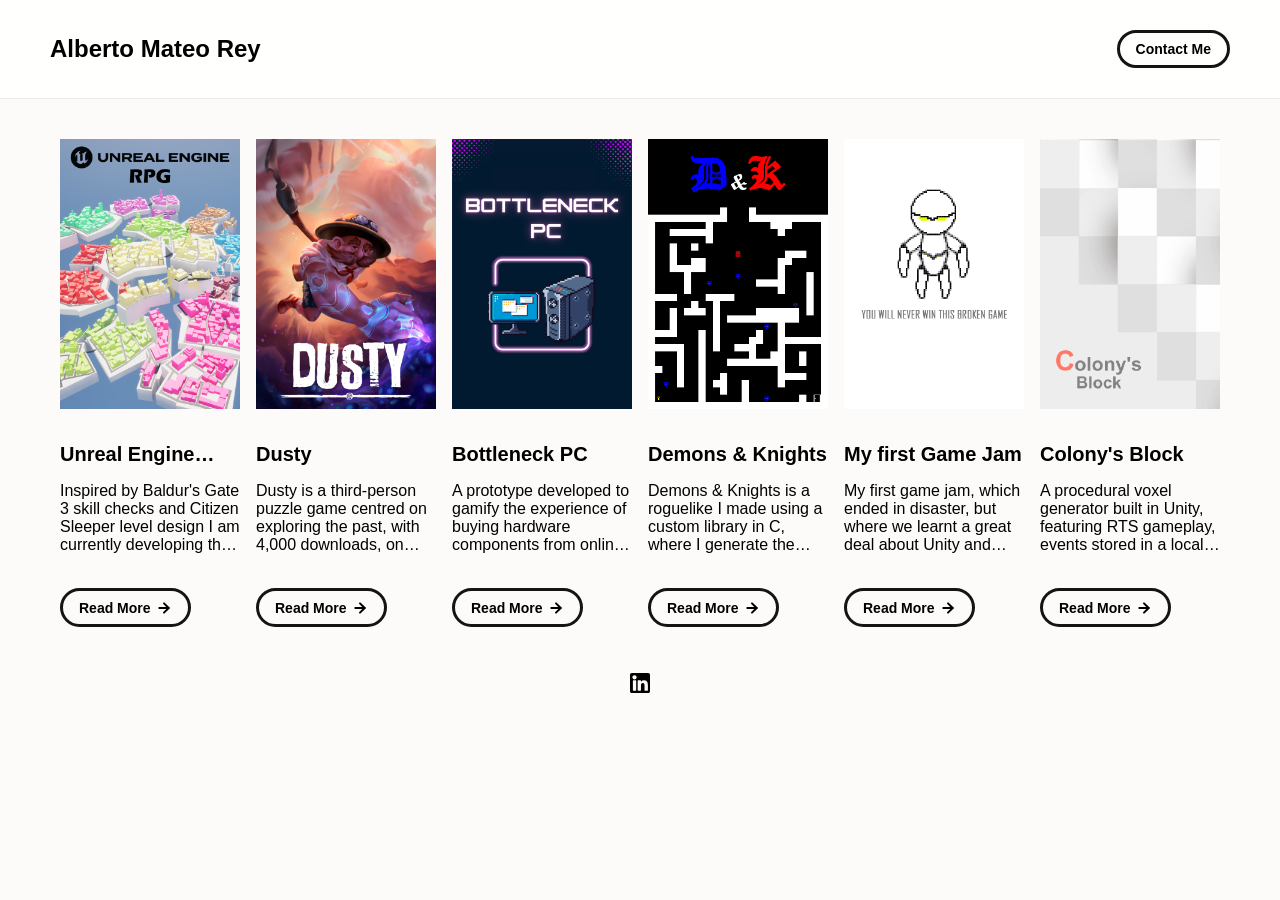
<file: index.html>
<!DOCTYPE html>
<html lang="en">
	<head>
		<meta charset="utf-8">

    <!-- 
      TODO

      Upload your Unemployable (or whatever photo you like) to the assets/images folder
      and change the name of the image below to match the uploaded one

      Change the title in the <title> tag to whatever you would like the title of your portfolio to be

      This should be the same across all pages.
     -->
    <!-- <link rel="icon" href="./assets/images/1311.png" /> -->
		<title>albmarey's Portfolio</title>
    <meta name="description" content="A portfolio template for the Unemployables community.">
    <meta name="viewport" content="width=device-width, initial-scale=1" />

		<link rel="stylesheet" href="./css/layout.css">
    <link rel="stylesheet" href="./css/typography.css">
    <link rel="stylesheet" href="./css/utilities.css">

		<script defer src="./js/script.js"></script>
	</head>
	<body>
    <!-- NAVBAR -->
    <div class="navbar">
      <a class="nav-title-link" href="./project-pages/about-me.html">
        <!-- TODO - Change the "Portfolio Title" to whatever you want displayed in the top left -->
        <span class="nav-title">Alberto Mateo Rey</span>
         <!-- TODO - Change the email after 'mailto:' to your email address for contact -->
        <a class="button" href="./assets/CV_EN_Games_Alberto_Mateo.pdf">
          <span class="button-text">Contact Me</span>
        </a>
      </a>
    </div>

    <!-- MAIN PAGE CONTENT -->
    <div id="index-content">

      <!-- PROJECTS / MY WORK SECTION -->
      <div id="my-work-section">
        <div class="projects-container">
          <!-- 
            TODO

            This is where the project cards live. Here's a base level project card for you to copy:
            <div class="project-card">
              <img src="./assets/images/IMAGE_NAME" class="project-image">
              <div class="project-card-text-container">
                <div class="subheader-text project-title">PROJECT_NAME</div>
                <div class="body-text project-card-text">SMALL_PROJECT_DESCRIPTION</div>
              </div>
              <a class="button" href="./project-pages/PROJECT_PAGE_NAME.html">
                <span class="button-text">Read More</span>
                <image src="./assets/icons/arrow-right.svg" class="right-arrow-icon"/>
              </a>
            </div>

            - To add a project to the this area, copy the above, paste it below this comment, and change the following:
                - IMAGE_NAME: the name of the image file in assets/images
                - PROJECT_NAME: the name of the project (keep it short, it only shows 1 line)
                - SMALL_PROJECT_DESCRIPTION: a quick project description (max 4 lines)
                - PROJECT_PAGE_NAME.html: the html filename for the project (must be in project-pages folder)
          -->
		  <!-- UNREAL ENGINE RPG -->
          <div class="project-card">
            <img src="./assets/images/img-unreal-rpg/unreal-rpg-keyart.png" class="gallery-image-container"> <!--project-image-->
            <div class="project-card-text-container">
            	<div class="subheader-text project-title">Unreal Engine RPG</div>
            	<div class="body-text project-card-text">Inspired by Baldur's Gate 3 skill checks and Citizen Sleeper level design I am currently developing this RPG with Unreal Engine 5.8.</div>
            </div>
            <a class="button" href="./project-pages/project-unreal-rpg.html">
            	<span class="button-text">Read More</span>
            	<image src="./assets/icons/arrow-right.svg" class="right-arrow-icon"/>
            </a>
          </div>

		  <!-- DUSTY -->
          <div class="project-card">
            <img src="./assets/images/imge-Dusty/keyart-dusty-600x900.png" class="gallery-image-container">
            <div class="project-card-text-container">
              <div class="subheader-text project-title">Dusty</div>
              <div class="body-text project-card-text">Dusty is a third-person puzzle game centred on exploring the past, with 4,000 downloads, on which I worked primarily as a game designer.</div>
            </div>
            <a class="button" href="./project-pages/project-dusty.html">
              <span class="button-text">Read More</span>
              <image src="./assets/icons/arrow-right.svg" class="right-arrow-icon"/>
            </a>
          </div>

		  <!-- BOTTLENECK PC -->
          <div class="project-card">
            <img src="./assets/images/img-BottleneckPC/Keyart.png" class="gallery-image-container">
            <div class="project-card-text-container">
              <div class="subheader-text project-title">Bottleneck PC</div>
              <div class="body-text project-card-text">A prototype developed to gamify the experience of buying hardware components from online shops where you build your own PC. </div>
            </div>
            <a class="button" href="./project-pages/project-bottleneck-PC.html">
              <span class="button-text">Read More</span>
              <image src="./assets/icons/arrow-right.svg" class="right-arrow-icon"/>
            </a>
          </div>

		  <!-- DEMONS & KNIGT -->
		  <div class="project-card">
              <img src="./assets/images/img-D&K/Demons&Knights-keyart.png" class="gallery-image-container">
              <div class="project-card-text-container">
                <div class="subheader-text project-title">Demons & Knights</div>
                <div class="body-text project-card-text">Demons & Knights is a roguelike I made using a custom library in C, where I generate the map and place the images, collisions and enemies pixel by pixel.</div>
              </div>
              <a class="button" href="./project-pages/project-demons&knights.html">
                <span class="button-text">Read More</span>
                <image src="./assets/icons/arrow-right.svg" class="right-arrow-icon"/>
              </a>
            </div>

			<!-- YOU WILL NEVER WIN THIS GAME KEYART -->
			<div class="project-card">
              <img src="./assets/images/img-You_Will Never_Win_this Broken_Game/You-will-never-win-this-game-keyart.png" class="gallery-image-container">
              <div class="project-card-text-container">
                <div class="subheader-text project-title">My first Game Jam</div>
                <div class="body-text project-card-text">My first game jam, which ended in disaster, but where we learnt a great deal about Unity and switching between versions of a game engine.</div>
              </div>
              <a class="button" href="./project-pages/project-marvin.html">
                <span class="button-text">Read More</span>
                <image src="./assets/icons/arrow-right.svg" class="right-arrow-icon"/>
              </a>
            </div>

			<!-- COLONY'S BLOCK -->
			<div class="project-card">
              <img src="./assets/images/img-Colonys_Block/ColonysBlock-Keyart.png" class="gallery-image-container">
              <div class="project-card-text-container">
                <div class="subheader-text project-title">Colony's Block</div>
                <div class="body-text project-card-text">A procedural voxel generator built in Unity, featuring RTS gameplay, events stored in a local database, resouces system and day-night cycle.</div>
              </div>
              <a class="button" href="./project-pages/project-colonys-block.html">
                <span class="button-text">Read More</span>
                <image src="./assets/icons/arrow-right.svg" class="right-arrow-icon"/>
              </a>
            </div>
        </div>
      </div>
    </div>

    <!-- FOOTER -->
    <div id="footer">
      <!-- 
        TODO - Change href to your LinkedIn account (can also delete entire "a" element if no LinkedIn) 

        This should be the same across all pages.
      -->
      <a class="icon-link" target="_blank" href="https://www.linkedin.com/in/albmarey/">
        <image src="./assets/icons/linkedin-svgrepo-com.svg" class="footer-icon"/>
      </a>
    </div>

	</body>
</html>
</file>
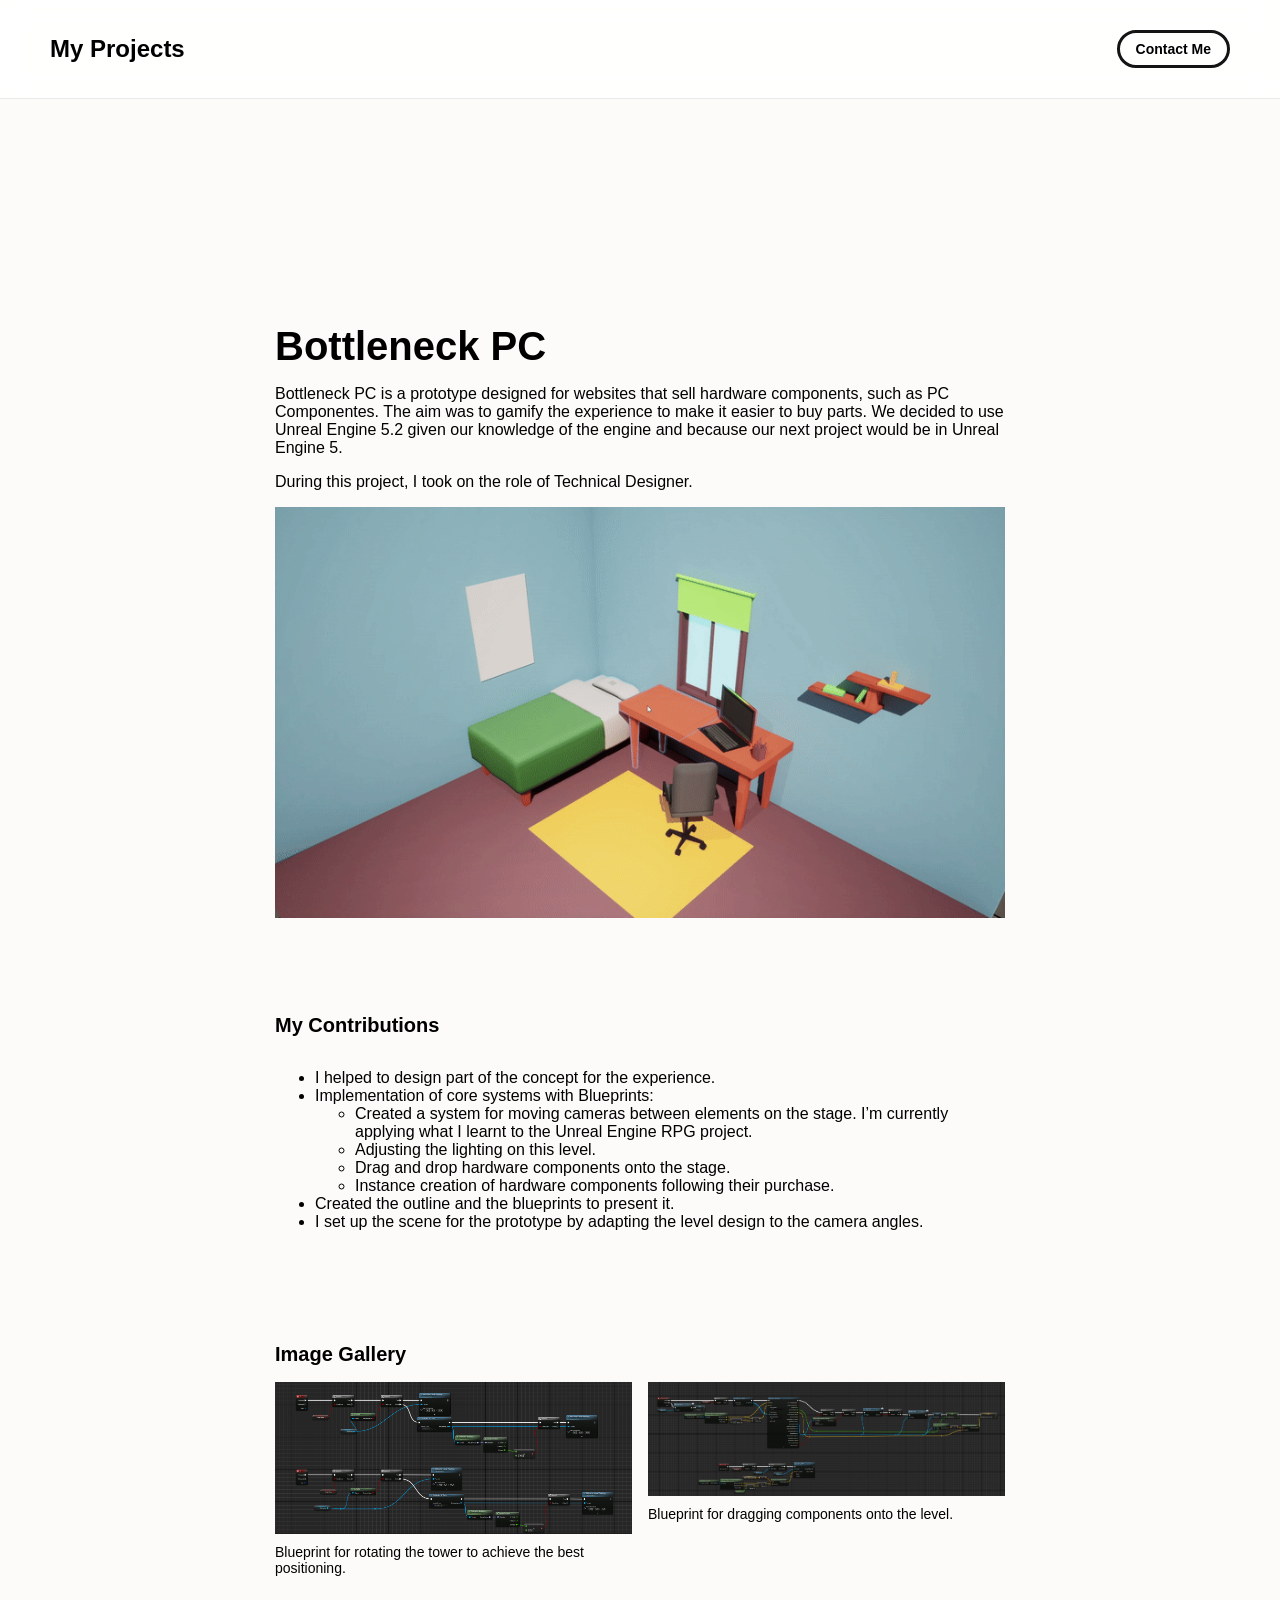
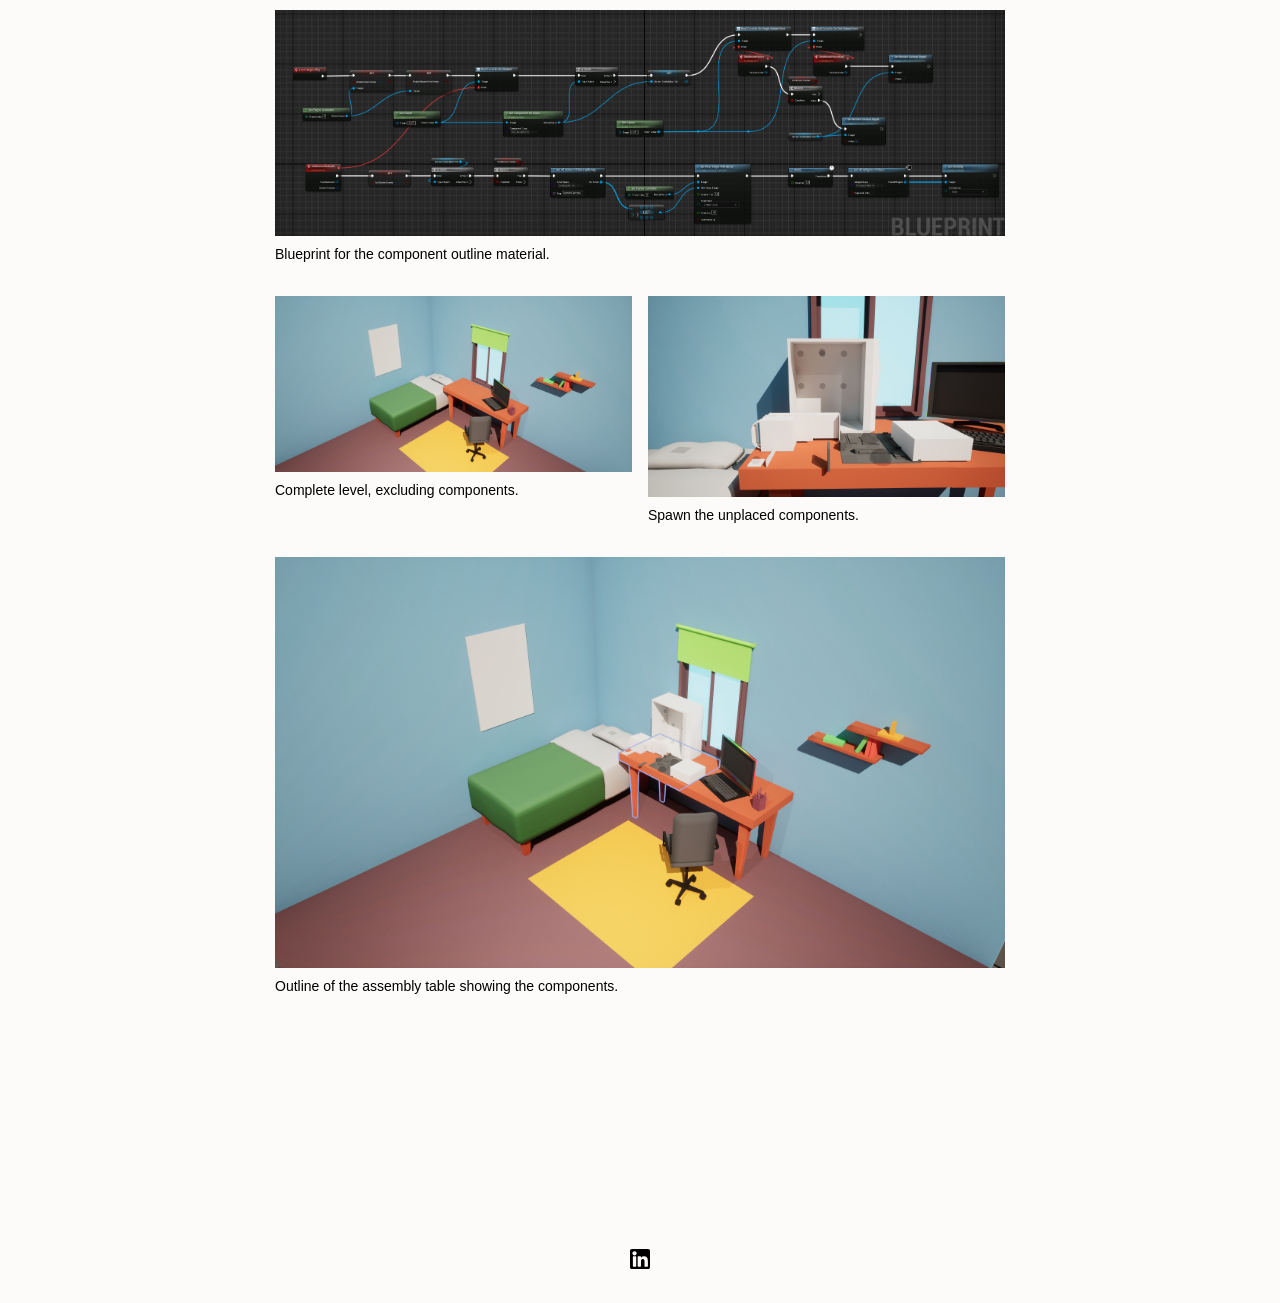
<file: project-pages/project-bottleneck-PC.html>
<!-- 
  IMPORTANT! 
  
  Keep this file unchanged to use as a template for all future project pages. 

  For every new project you add to your portfolio, make a copy of this file in the
  'project-pages' folder with a name related to the project.
-->


<!DOCTYPE html>
<html lang="en">
	<head>
		<meta charset="utf-8">
    <!-- 
      TODO

      Upload your Unemployable (or whatever photo you like) to the assets/images folder
      and change the name of the image below to match the uploaded one

      Change the title in the <title> tag to whatever you would like the title of your portfolio to be

      This should be the same across all pages.
     -->
    <link rel="icon" href="../assets/images/1311.png" />
    <title>Bottleneck PC</title>
    <meta name="description" content="A portfolio template for the Unemployables community.">
    <meta name="viewport" content="width=device-width, initial-scale=1" />

		<link rel="stylesheet" href="../css/layout.css">
    <link rel="stylesheet" href="../css/typography.css">
    <link rel="stylesheet" href="../css/utilities.css">

		<script defer src="../js/script.js"></script>
	</head>
	<body>
    <!-- NAVBAR -->
    <div class="navbar">
      <a class="nav-title-link" href="../index.html">
        <!-- 
          TODO - Change the "Portfolio Title" to whatever you want displayed in the top left

          (this should be the same across all pages)
         -->
        <span class="nav-title">My Projects</span>
        <!-- 
          TODO - Change the email after 'mailto:' to your email address for contact 
        
          (this should be the same across all pages)
        -->
        <a class="button" href="../assets/CV_EN_Games_Alberto_Mateo.pdf">
          <span class="button-text">Contact Me</span>
        </a>
      </a>
    </div>

    <!-- MAIN PAGE CONTENT -->
    <div id="main-content">

      <!-- PROJECT HEADER -->
      <div id="project-header">
          <!-- 
            TODO

            - Change the 'main-title' text to the name of your project
            - Change the 'body-text' text to a short and sweet description of your project (maybe the same as the one on the project card)
            - Change "desktop.jpeg" to the image filename you uploaded in the assets/images folder.
          -->
        <div class="main-title">Bottleneck PC</div>
        <div class="body-text">Bottleneck PC is a prototype designed for websites that sell hardware components, such as PC Componentes. The aim was to gamify the experience to make it easier to buy parts. We decided to use Unreal Engine 5.2 given our knowledge of the engine and because our next project would be in Unreal Engine 5.</div>
		<div class="body-text">During this project, I took on the role of Technical Designer.</div>
		<image class="project-header-image" src="../assets/images/img-BottleneckPC/Bottleneck-headeer.gif"></image>
      </div>

      <!-- PROJECT DETAILS -->
      <!-- 
        TODO

        - Change the 'subheader-text' to whatever header you want for project details
        - Add paragraphs using the <div class="body-text"></div> elements in the "project-details-content"
      -->
      <div id="project-details">
        <div class="subheader-text">My Contributions</div>
    		<div class="project-details-content">
        		<div class="body-text">
					<ul>
						<li>I helped to design part of the concept for the experience.</li>
						<li>Implementation of core systems with Blueprints:
							<ul>
								<li>Created a system for moving cameras between elements on the stage. I’m currently applying what I learnt to the Unreal Engine RPG project.</li>
								<li>Adjusting the lighting on this level.</li>
								<li>Drag and drop hardware components onto the stage.</li>
								<li>Instance creation of hardware components following their purchase.</li>
							</ul>
						</li>
						<li>Created the outline and the blueprints to present it.</li>
						<li>I set up the scene for the prototype by adapting the level design to the camera angles.</li>
					</ul>
				</div>
			</div>
      </div>

      <!-- IMAGE GALLERY -->
      <div id="project-gallery">
        <!-- TODO - Change the 'subheader-text' to whatever you want the Gallery section header to say -->
        <div class="subheader-text">Image Gallery</div>
        <div class="project-gallery-content">
            <!-- 
              TODO

              This is where the images in the gallery live. Here's a simple gallery image for you to copy:

              Full Width Image:

                <div class="gallery-image-container">
                  <img src="../assets/images/IMAGE_NAME" class="gallery-image">
                  <span class="image-caption">IMAGE_CAPTION</span>
                </div>

              Half Width Image: 

                <div class="gallery-image-container half-width">
                  <img src="../assets/images/IMAGE_NAME" class="gallery-image">
                  <span class="image-caption">IMAGE_CAPTION</span>
                </div>

              - To add an image to the this area, copy one of the above, paste it below this comment, and change the following:
                  - IMAGE_NAME: the name of the image file in assets/images
                  - IMAGE_CAPTION: to the caption of the image
            -->
            <div class="gallery-image-container half-width">
              <img src="../assets/images/img-BottleneckPC/Blueprints-controls.png" class="gallery-image">
              <span class="image-caption">Blueprint for rotating the tower to achieve the best positioning.</span>
            </div>
            <div class="gallery-image-container half-width">
              <img src="../assets/images/img-BottleneckPC/Blueprints-controls2.png" class="gallery-image">
              <span class="image-caption">Blueprint for dragging components onto the level.</span>
            </div>
			<div class="gallery-image-container ">
              <img src="../assets/images/img-BottleneckPC/Blueprints-controls3.png" class="gallery-image">
              <span class="image-caption">Blueprint for the component outline material.</span>
            </div>
			<div class="gallery-image-container half-width">
              <img src="../assets/images/img-BottleneckPC/FinalVersionGami.png" class="gallery-image">
              <span class="image-caption">Complete level, excluding components.</span>
            </div>
            <div class="gallery-image-container half-width">
              <img src="../assets/images/img-BottleneckPC/Screnshoot03.png" class="gallery-image">
              <span class="image-caption">Spawn the unplaced components.</span>
            </div>
			<div class="gallery-image-container ">
              <img src="../assets/images/img-BottleneckPC/Screnshoot02.png" class="gallery-image">
              <span class="image-caption">Outline of the assembly table showing the components.</span>
            </div>
        </div>
      </div>
    </div>

    <!-- FOOTER -->
    <div id="footer">
    	<!-- 
        	TODO - Change href to your LinkedIn account (can also delete entire "a" element if no LinkedIn) 

        	This should be the same across all pages.
      	-->
    	<a class="icon-link" target="_blank" href="https://www.linkedin.com/in/albmarey/">
        	<image src="../assets/icons/linkedin-svgrepo-com.svg" class="footer-icon"/>
    	</a>
    </div>

	</body>
</html>
</file>
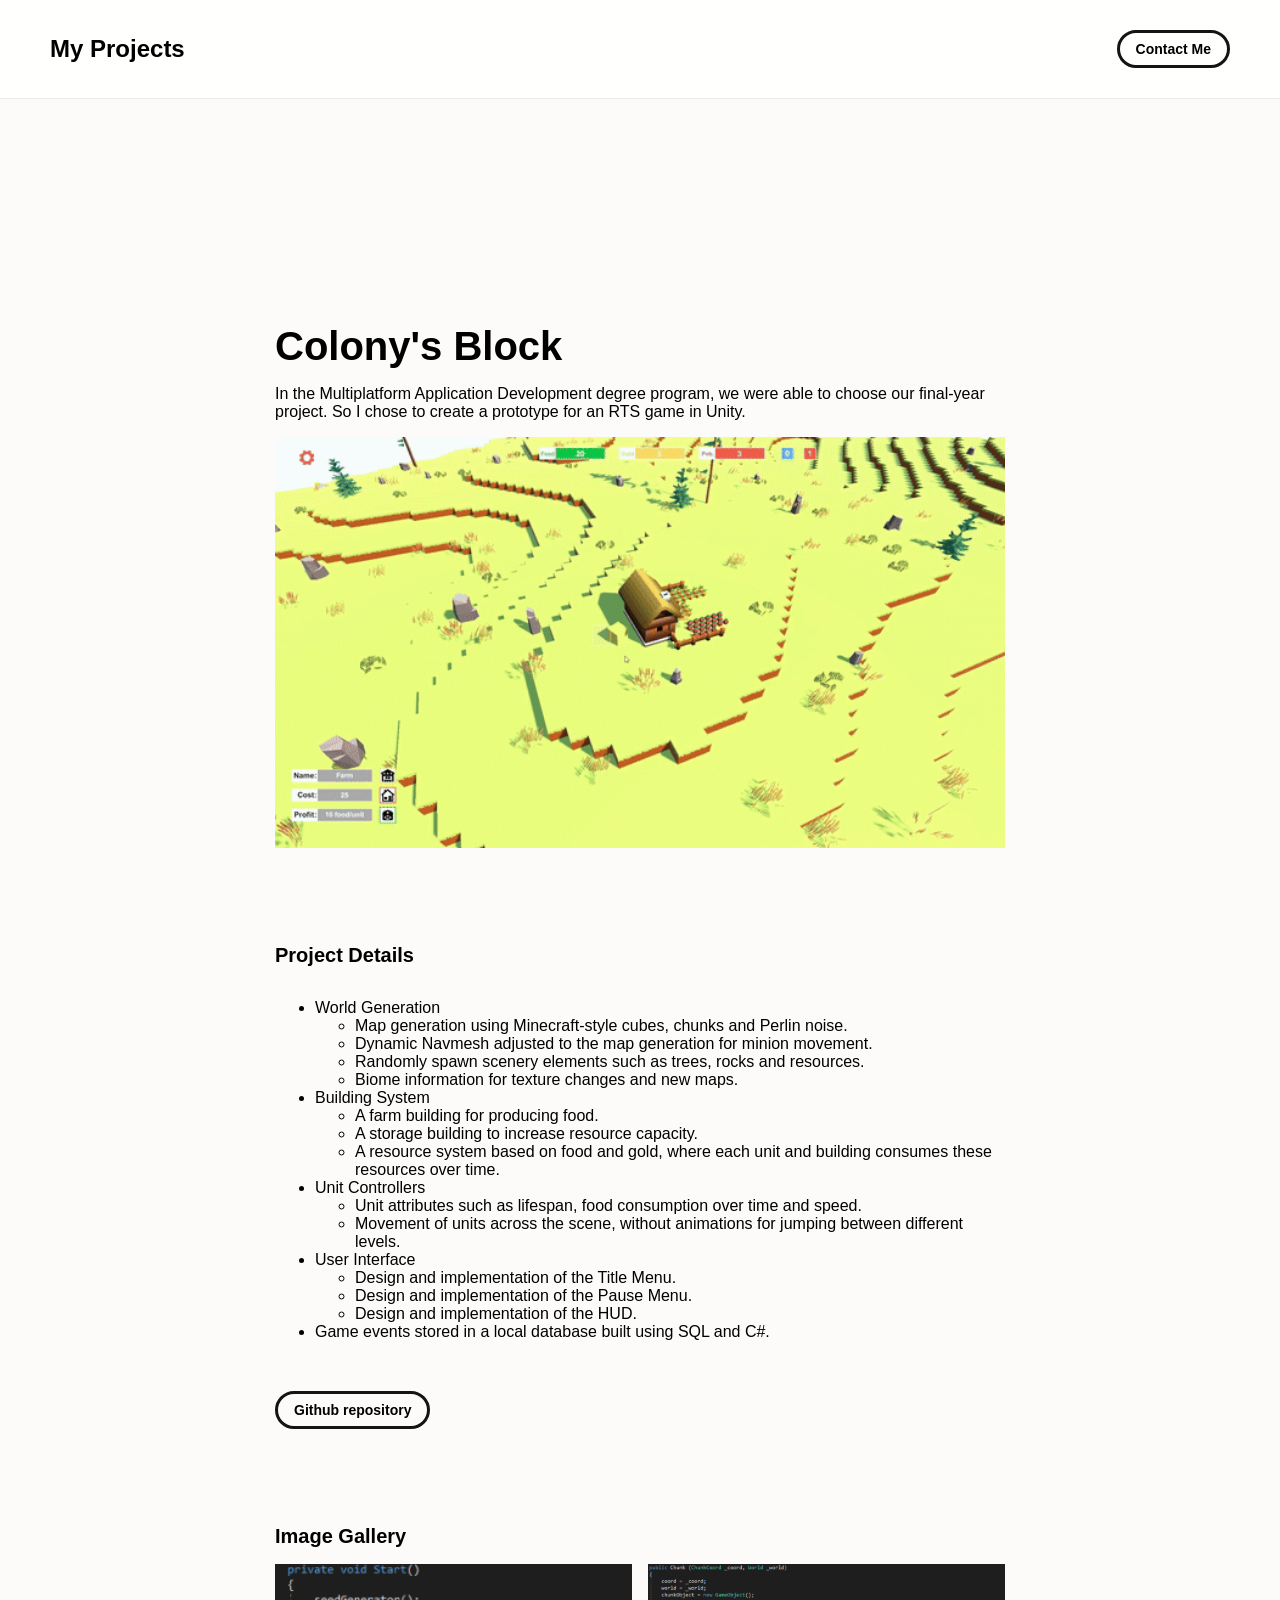
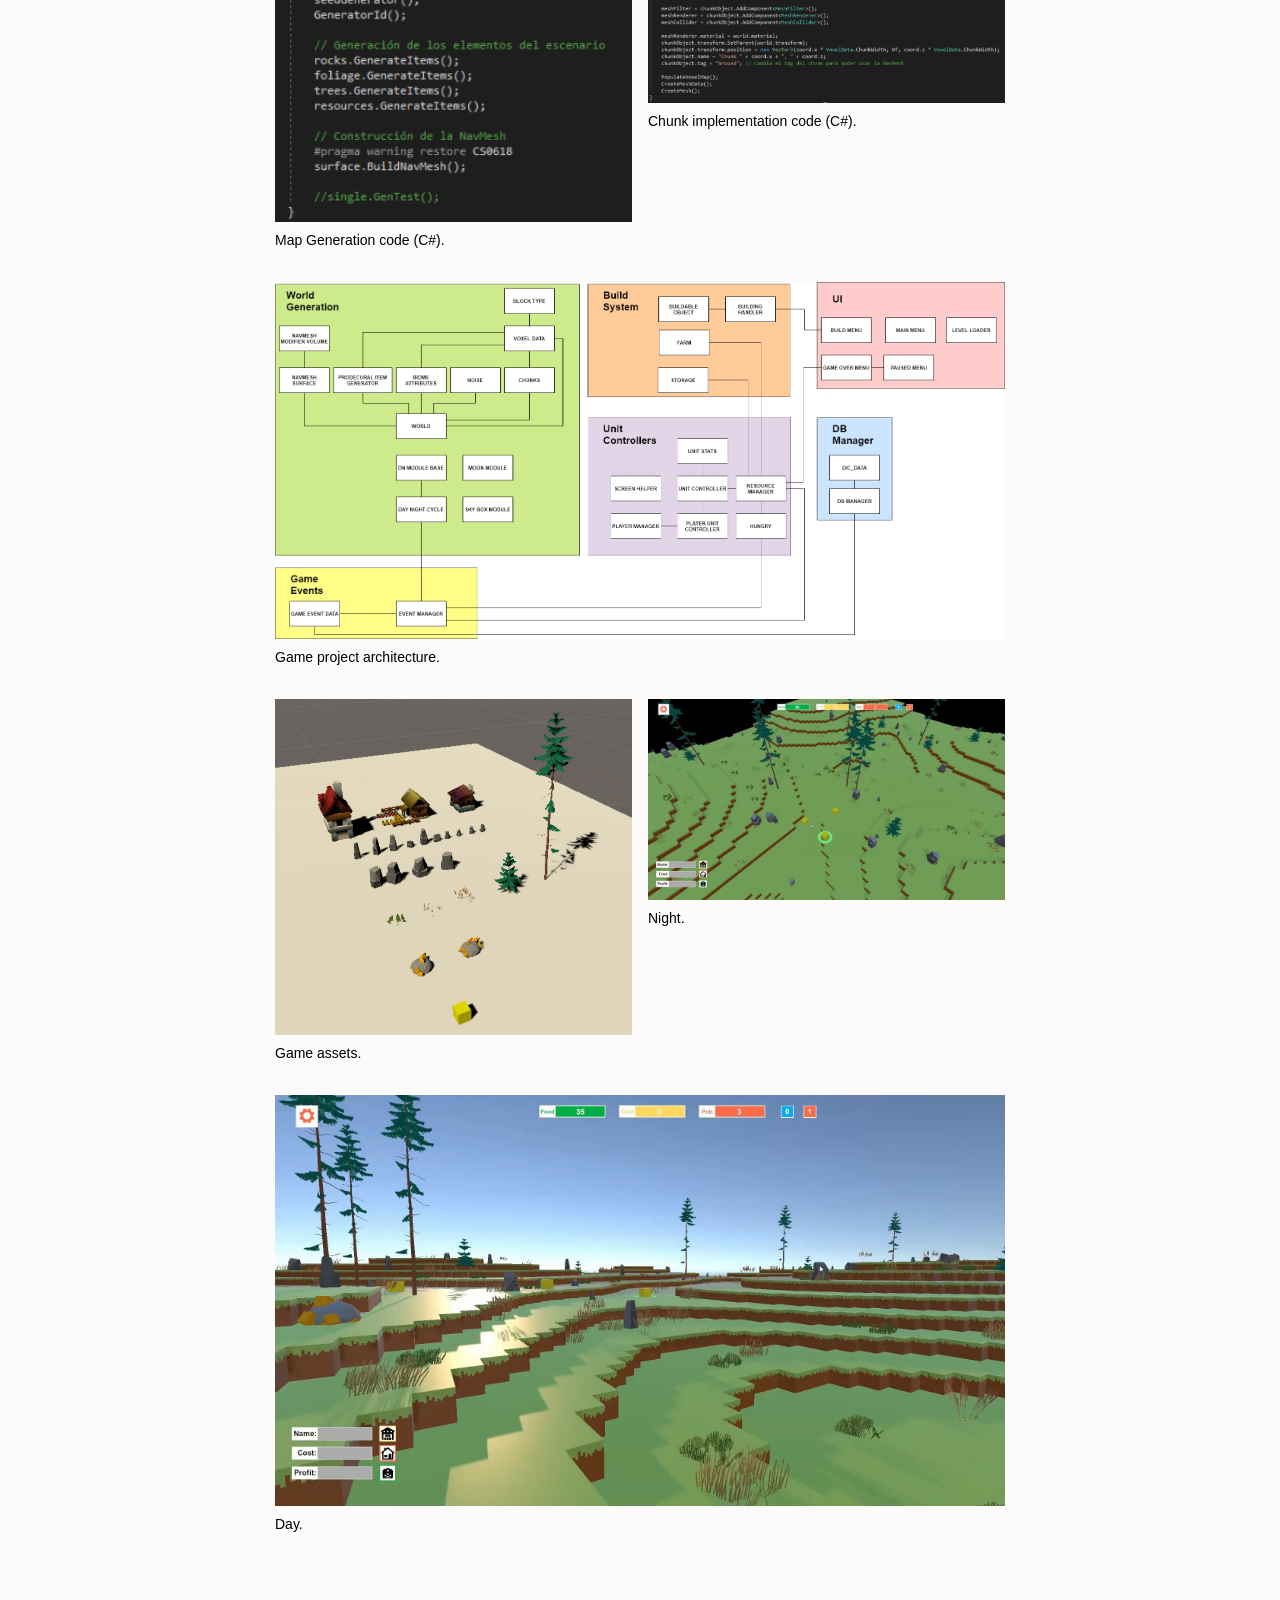
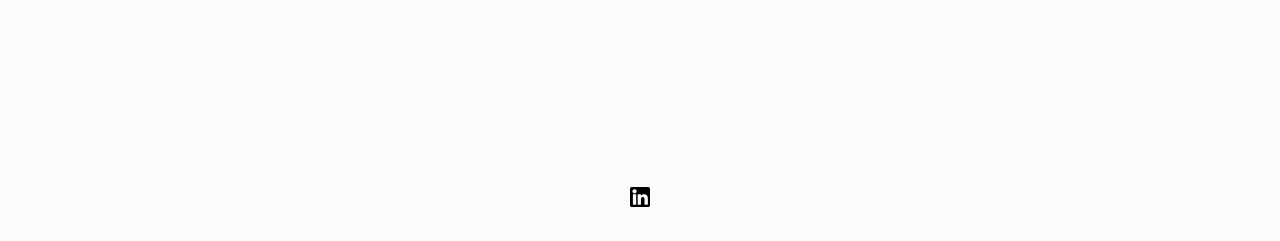
<file: project-pages/project-colonys-block.html>
<!-- 
  IMPORTANT! 
  
  Keep this file unchanged to use as a template for all future project pages. 

  For every new project you add to your portfolio, make a copy of this file in the
  'project-pages' folder with a name related to the project.
-->


<!DOCTYPE html>
<html lang="en">
	<head>
		<meta charset="utf-8">
    <!-- 
      TODO

      Upload your Unemployable (or whatever photo you like) to the assets/images folder
      and change the name of the image below to match the uploaded one

      Change the title in the <title> tag to whatever you would like the title of your portfolio to be

      This should be the same across all pages.
     -->
     <link rel="icon" href="../assets/images/1311.png" />
     <title>Colony's Block</title>
    <meta name="description" content="A portfolio template for the Unemployables community.">
    <meta name="viewport" content="width=device-width, initial-scale=1" />

		<link rel="stylesheet" href="../css/layout.css">
    <link rel="stylesheet" href="../css/typography.css">
    <link rel="stylesheet" href="../css/utilities.css">

		<script defer src="../js/script.js"></script>
	</head>
	<body>
    <!-- NAVBAR -->
    <div class="navbar">
      <a class="nav-title-link" href="../index.html">
        <!-- 
          TODO - Change the "Portfolio Title" to whatever you want displayed in the top left

          (this should be the same across all pages)
         -->
        <span class="nav-title">My Projects</span>
        <!-- 
          TODO - Change the email after 'mailto:' to your email address for contact 
        
          (this should be the same across all pages)
        -->
        <a class="button" href="../assets/CV_EN_Games_Alberto_Mateo.pdf">
          <span class="button-text">Contact Me</span>
        </a>
      </a>
    </div>

    <!-- MAIN PAGE CONTENT -->
    <div id="main-content">

      <!-- PROJECT HEADER -->
      <div id="project-header">
          <!-- 
            TODO

            - Change the 'main-title' text to the name of your project
            - Change the 'body-text' text to a short and sweet description of your project (maybe the same as the one on the project card)
            - Change "desktop.jpeg" to the image filename you uploaded in the assets/images folder.
          -->
        <div class="main-title">Colony's Block</div>
        <div class="body-text">In the Multiplatform Application Development degree program, we were able to choose our final-year project. So I chose to create a prototype for an RTS game in Unity.</div>
        <image class="project-header-image" src="../assets/images/img-Colonys_Block/Gameplay.gif">
      </div>

      <!-- PROJECT DETAILS -->
      <!-- 
        TODO

        - Change the 'subheader-text' to whatever header you want for project details
        - Add paragraphs using the <div class="body-text"></div> elements in the "project-details-content"
      -->
      <div id="project-details">
        <div class="subheader-text">Project Details</div>
        <div class="project-details-content">
			<div class="body-text">
				<ul>
					<li>World Generation
						<ul>
							<li>Map generation using Minecraft-style cubes, chunks and Perlin noise.</li>
							<li>Dynamic Navmesh adjusted to the map generation for minion movement.</li>
							<li>Randomly spawn scenery elements such as trees, rocks and resources.</li>
							<li>Biome information for texture changes and new maps.</li>
						</ul>
					</li>
					<li>Building System
						<ul>
							<li>A farm building for producing food.</li>
							<li>A storage building to increase resource capacity.</li>
							<li>A resource system based on food and gold, where each unit and building consumes these resources over time.</li>
						</ul>
					</li>
					<li>Unit Controllers
						<ul>
							<li>Unit attributes such as lifespan, food consumption over time and speed.</li>
							<li>Movement of units across the scene, without animations for jumping between different levels.</li>
						</ul>
					</li>
					<li>User Interface
						<ul>
							<li>Design and implementation of the Title Menu.</li>
							<li>Design and implementation of the Pause Menu.</li>
							<li>Design and implementation of the HUD.</li>
						</ul>
					</li>
					<li>Game events stored in a local database built using SQL and C#.
					</li>
				</ul>
			</div>
			<a class="button" href="https://github.com/albmarey/ColonysBlock">
        		<span class="button-text">Github repository</span>
    		</a>
        </div>
      </div>

      <!-- IMAGE GALLERY -->
      <div id="project-gallery">
        <!-- TODO - Change the 'subheader-text' to whatever you want the Gallery section header to say -->
        <div class="subheader-text">Image Gallery</div>
        <div class="project-gallery-content">
            <!-- 
              TODO

              This is where the images in the gallery live. Here's a simple gallery image for you to copy:

              Full Width Image:

                <div class="gallery-image-container">
                  <img src="../assets/images/IMAGE_NAME" class="gallery-image">
                  <span class="image-caption">IMAGE_CAPTION</span>
                </div>

              Half Width Image: 

                <div class="gallery-image-container half-width">
                  <img src="../assets/images/IMAGE_NAME" class="gallery-image">
                  <span class="image-caption">IMAGE_CAPTION</span>
                </div>

              - To add an image to the this area, copy one of the above, paste it below this comment, and change the following:
                  - IMAGE_NAME: the name of the image file in assets/images
                  - IMAGE_CAPTION: to the caption of the image
            -->
            <div class="gallery-image-container half-width">
              <img src="../assets/images/img-Colonys_Block/code1.png" class="gallery-image">
              <span class="image-caption">Map Generation code (C#).</span>
            </div>
            <div class="gallery-image-container half-width">
              <img src="../assets/images/img-Colonys_Block/code4.png" class="gallery-image">
              <span class="image-caption">Chunk implementation code (C#).</span>
            </div>
            <div class="gallery-image-container">
              <img src="../assets/images/img-Colonys_Block/Arquitectura.png" class="gallery-image">
              <span class="image-caption">Game project architecture.</span>
            </div>

			<div class="gallery-image-container half-width">
              <img src="../assets/images/img-Colonys_Block/assets.png" class="gallery-image">
              <span class="image-caption">Game assets.</span>
            </div>
            <div class="gallery-image-container half-width">
              <img src="../assets/images/img-Colonys_Block/Gameplay2.png" class="gallery-image">
              <span class="image-caption">Night.</span>
            </div>
            <div class="gallery-image-container">
              <img src="../assets/images/img-Colonys_Block/Gameplay6.png" class="gallery-image">
              <span class="image-caption">Day.</span>
            </div>
        </div>
      </div>
    </div>

    <!-- FOOTER -->
    <div id="footer">
    	<!-- 
        	TODO - Change href to your LinkedIn account (can also delete entire "a" element if no LinkedIn) 

        	This should be the same across all pages.
      	-->
    	<a class="icon-link" target="_blank" href="https://www.linkedin.com/in/albmarey/">
        	<image src="../assets/icons/linkedin-svgrepo-com.svg" class="footer-icon"/>
    	</a>
    </div>

	</body>
</html>
</file>
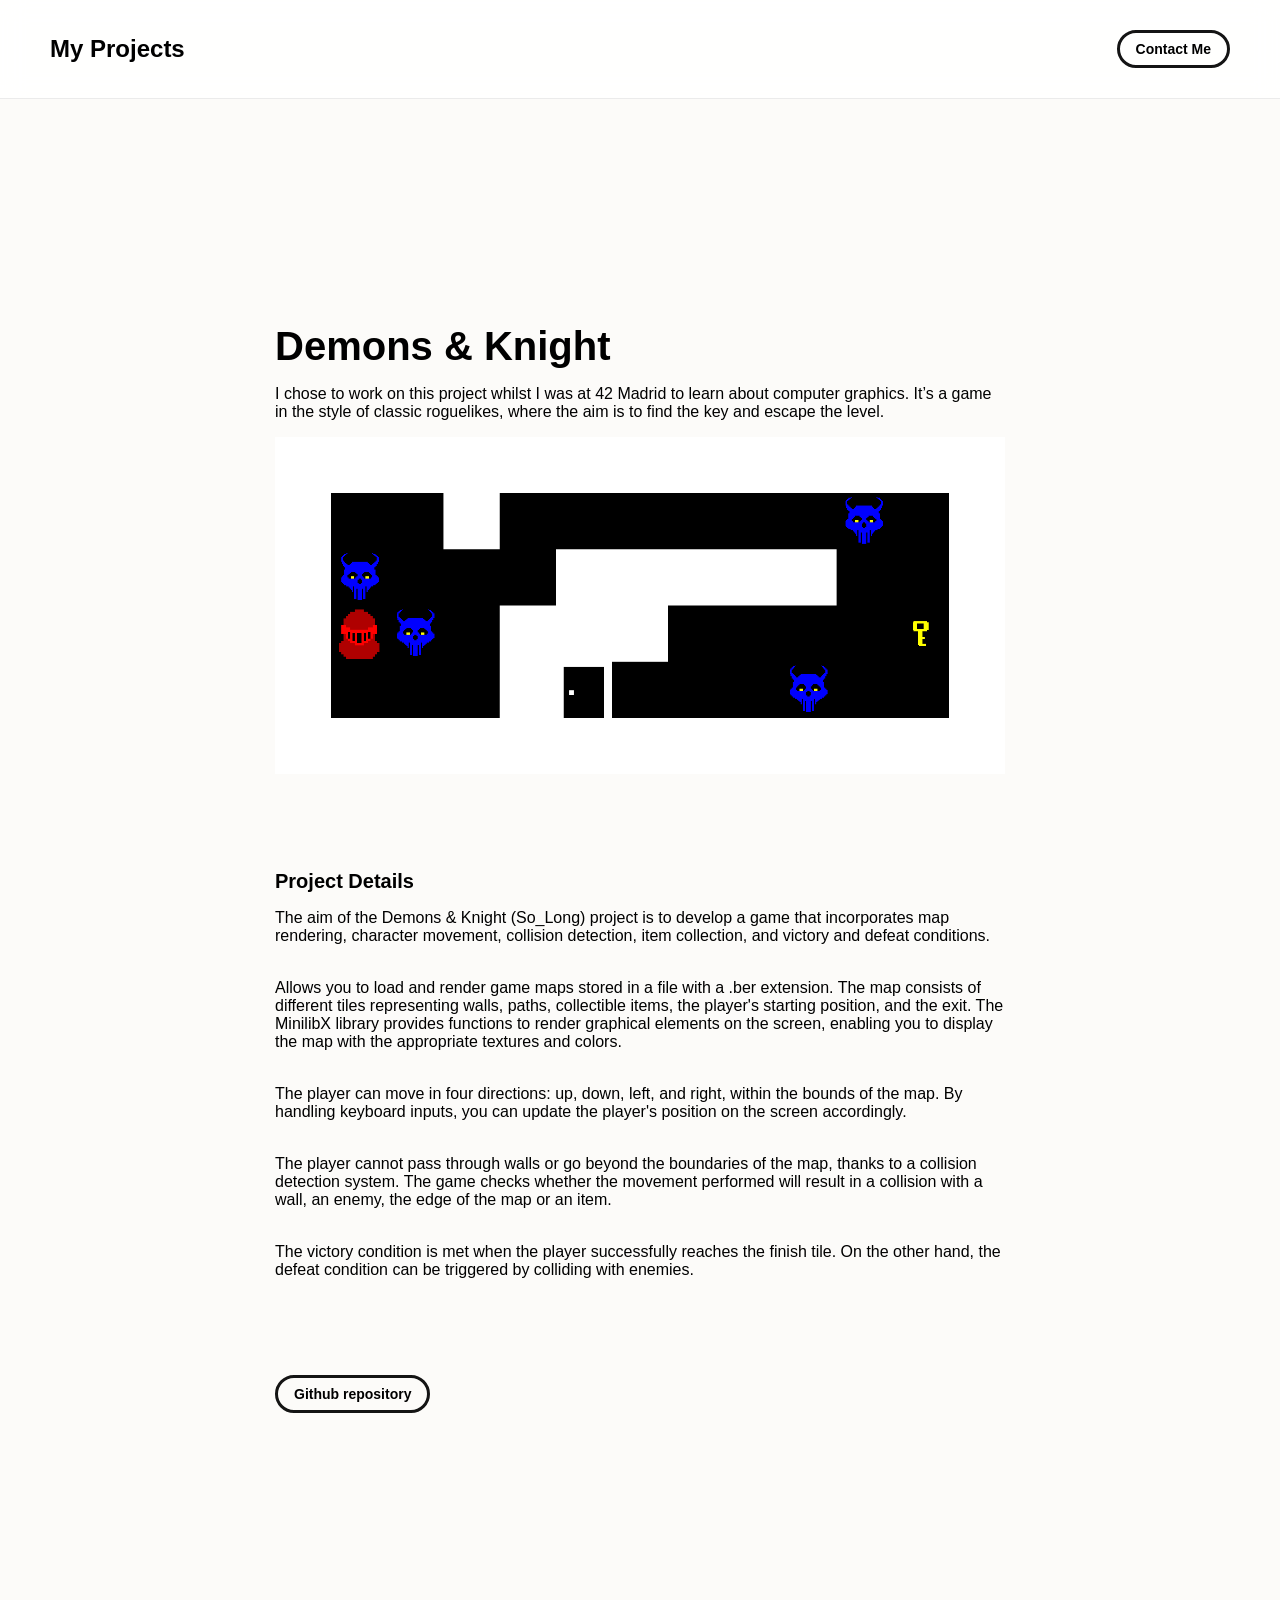
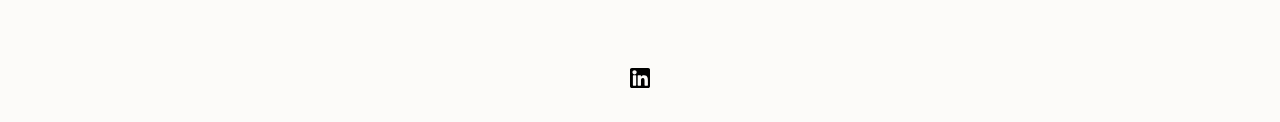
<file: project-pages/project-demons&knights.html>
<!-- 
  IMPORTANT! 
  
  Keep this file unchanged to use as a template for all future project pages. 

  For every new project you add to your portfolio, make a copy of this file in the
  'project-pages' folder with a name related to the project.
-->


<!DOCTYPE html>
<html lang="en">
	<head>
		<meta charset="utf-8">
    <!-- 
      TODO

      Upload your Unemployable (or whatever photo you like) to the assets/images folder
      and change the name of the image below to match the uploaded one

      Change the title in the <title> tag to whatever you would like the title of your portfolio to be

      This should be the same across all pages.
     -->
     <link rel="icon" href="../assets/images/1311.png" />
     <title>Demons & Knight</title>
    <meta name="description" content="A portfolio template for the Unemployables community.">
    <meta name="viewport" content="width=device-width, initial-scale=1" />

		<link rel="stylesheet" href="../css/layout.css">
    <link rel="stylesheet" href="../css/typography.css">
    <link rel="stylesheet" href="../css/utilities.css">

		<script defer src="../js/script.js"></script>
	</head>
	<body>
    <!-- NAVBAR -->
    <div class="navbar">
      <a class="nav-title-link" href="../index.html">
        <!-- 
          TODO - Change the "Portfolio Title" to whatever you want displayed in the top left

          (this should be the same across all pages)
         -->
        <span class="nav-title">My Projects</span>
        <!-- 
          TODO - Change the email after 'mailto:' to your email address for contact 
        
          (this should be the same across all pages)
        -->
        <a class="button" href="../assets/CV_EN_Games_Alberto_Mateo.pdf">
          <span class="button-text">Contact Me</span>
        </a>
      </a>
    </div>

    <!-- MAIN PAGE CONTENT -->
    <div id="main-content">

      <!-- PROJECT HEADER -->
      <div id="project-header">
          <!-- 
            TODO

            - Change the 'main-title' text to the name of your project
            - Change the 'body-text' text to a short and sweet description of your project (maybe the same as the one on the project card)
            - Change "desktop.jpeg" to the image filename you uploaded in the assets/images folder.
          -->
        <div class="main-title">Demons & Knight</div>
        <div class="body-text">I chose to work on this project whilst I was at 42 Madrid to learn about computer graphics. It’s a game in the style of classic roguelikes, where the aim is to find the key and escape the level.</div>
        <image class="project-header-image" src="../assets/images/img-D&K/genericmap.gif">
      </div>

      <!-- PROJECT DETAILS -->
      <!-- 
        TODO

        - Change the 'subheader-text' to whatever header you want for project details
        - Add paragraphs using the <div class="body-text"></div> elements in the "project-details-content"
      -->
      <div id="project-details">
        <div class="subheader-text">Project Details</div>
        <div class="project-details-content">
        	<div class="body-text">The aim of the Demons & Knight (So_Long) project is to develop a game that incorporates map rendering, character movement, collision detection, item collection, and victory and defeat conditions.</div>
        	<div class="body-text">Allows you to load and render game maps stored in a file with a .ber extension. The map consists of different tiles representing walls, paths, collectible items, the player's starting position, and the exit. The MinilibX library provides functions to render graphical elements on the screen, enabling you to display the map with the appropriate textures and colors.</div>
			<div class="body-text">The player can move in four directions: up, down, left, and right, within the bounds of the map. By handling keyboard inputs, you can update the player's position on the screen accordingly.</div>
			<div class="body-text">The player cannot pass through walls or go beyond the boundaries of the map, thanks to a collision detection system. The game checks whether the movement performed will result in a collision with a wall, an enemy, the edge of the map or an item.</div>
			<div class="body-text">The victory condition is met when the player successfully reaches the finish tile. On the other hand, the defeat condition can be triggered by colliding with enemies.</div>
		</div>
      </div>
		<a class="button" href="https://github.com/albmarey/DemonsAndKnight">
          <span class="button-text">Github repository</span>
    	</a>
    </div>

    <!-- FOOTER -->
    <div id="footer">
    	<!-- 
        	TODO - Change href to your LinkedIn account (can also delete entire "a" element if no LinkedIn) 

        	This should be the same across all pages.
      	-->
    	<a class="icon-link" target="_blank" href="https://www.linkedin.com/in/albmarey/">
        	<image src="../assets/icons/linkedin-svgrepo-com.svg" class="footer-icon"/>
    	</a>
    </div>

	</body>
</html>
</file>
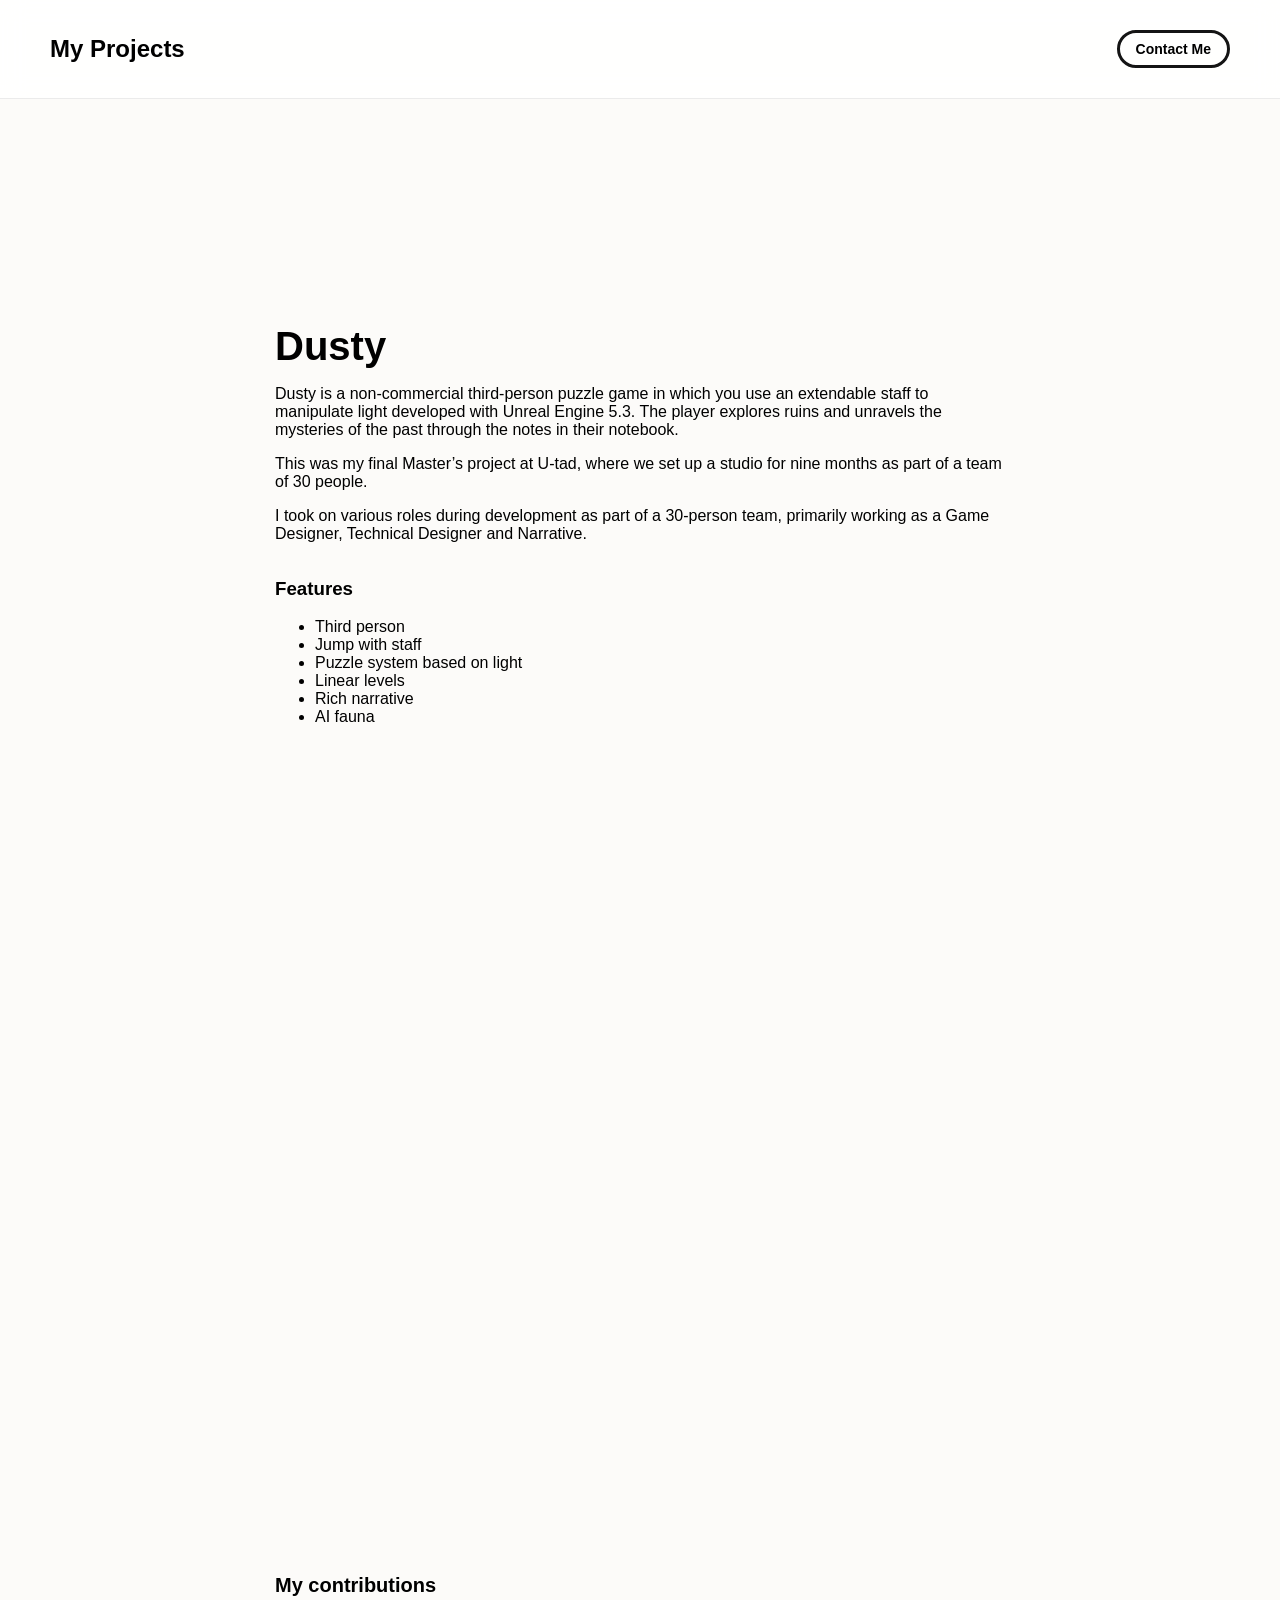
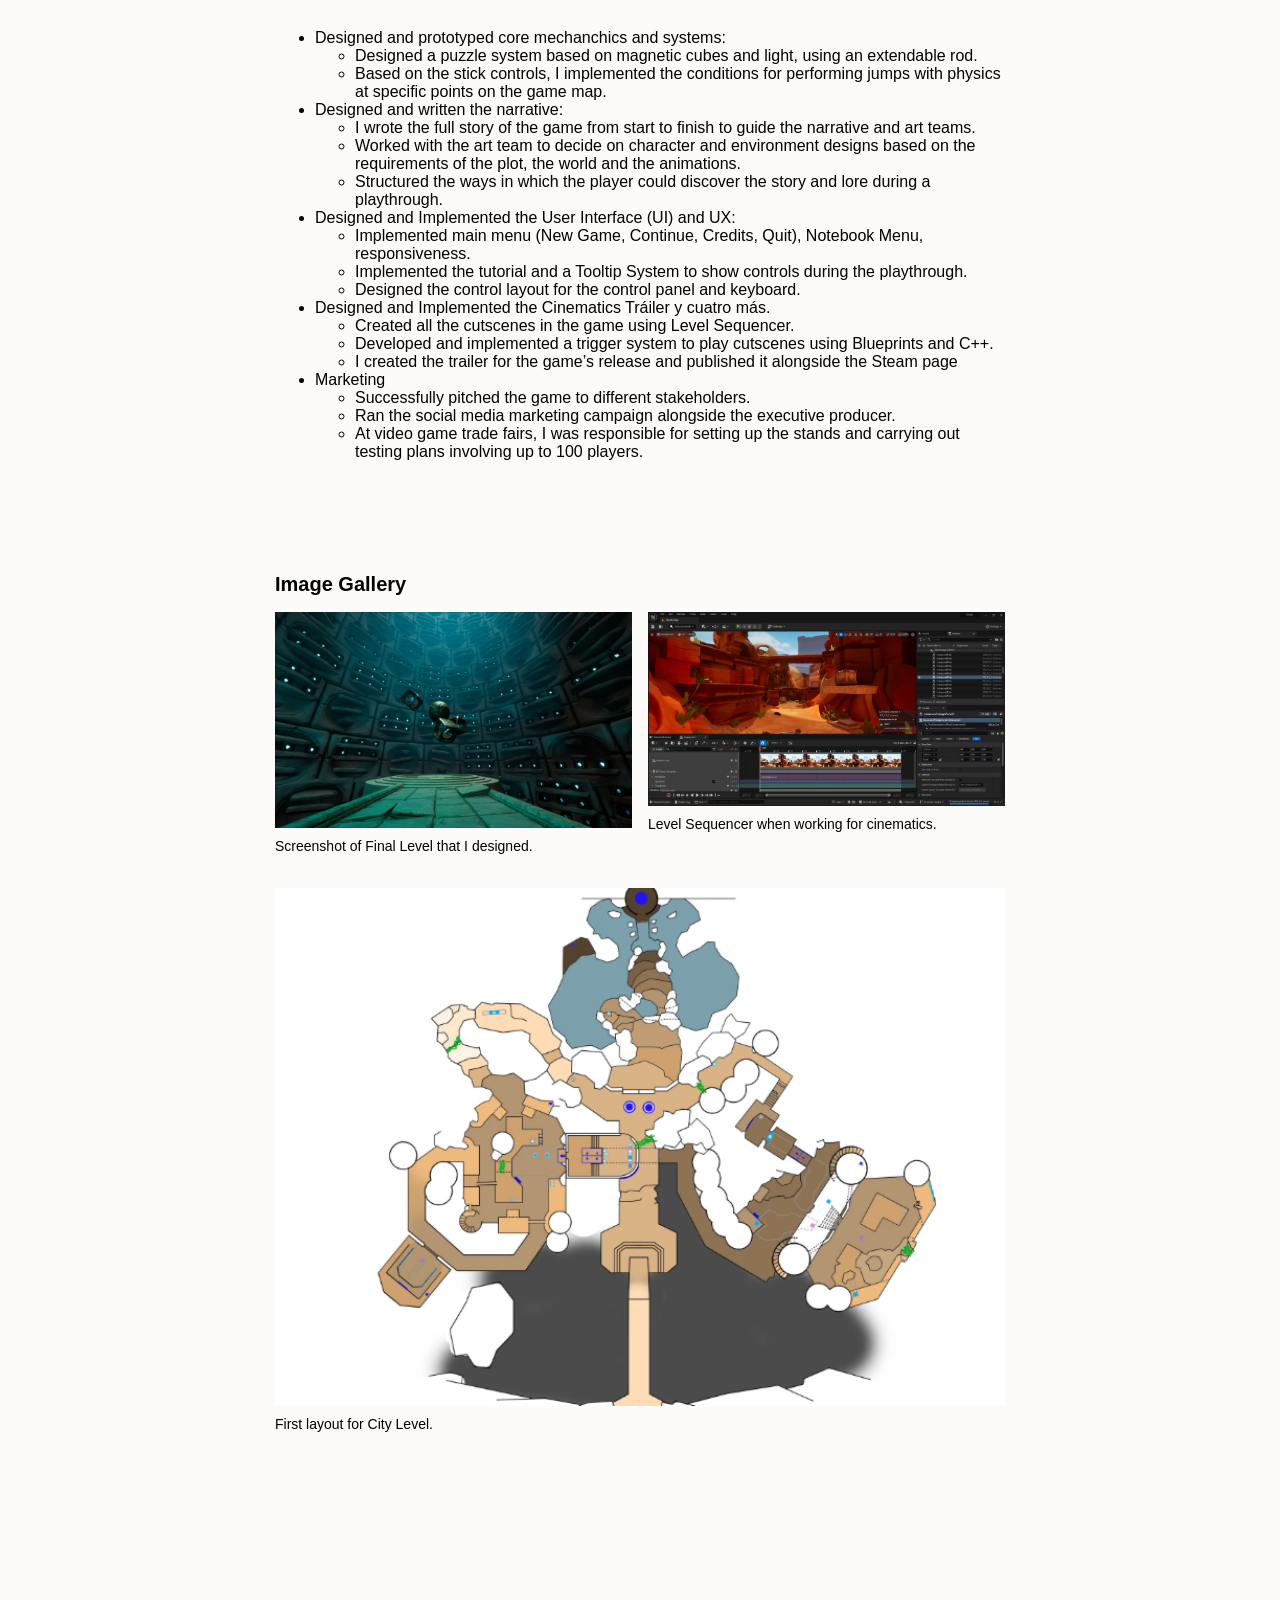
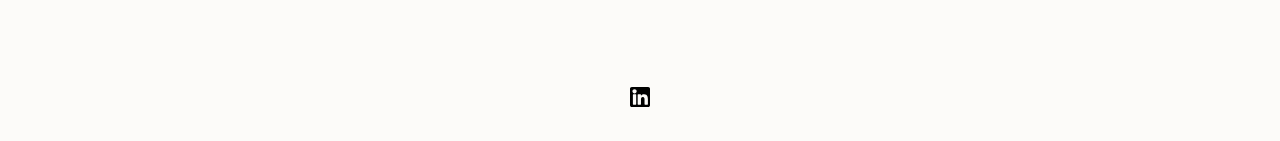
<file: project-pages/project-dusty.html>
<!-- 
  IMPORTANT! 
  
  Keep this file unchanged to use as a template for all future project pages. 

  For every new project you add to your portfolio, make a copy of this file in the
  'project-pages' folder with a name related to the project.
-->


<!DOCTYPE html>
<html lang="en">
	<head>
		<meta charset="utf-8">
    <!-- 
      TODO

      Upload your Unemployable (or whatever photo you like) to the assets/images folder
      and change the name of the image below to match the uploaded one

      Change the title in the <title> tag to whatever you would like the title of your portfolio to be

      This should be the same across all pages.
     -->
    <link rel="icon" href="../assets/images/1311.png" />
    <title>Dusty</title>
    <meta name="description" content="A portfolio template for the Unemployables community.">
    <meta name="viewport" content="width=device-width, initial-scale=1" />

		<link rel="stylesheet" href="../css/layout.css">
    <link rel="stylesheet" href="../css/typography.css">
    <link rel="stylesheet" href="../css/utilities.css">

		<script defer src="../js/script.js"></script>
	</head>
	<body>
    <!-- NAVBAR -->
    <div class="navbar">
      <a class="nav-title-link" href="../index.html">
        <!-- 
          TODO - Change the "Portfolio Title" to whatever you want displayed in the top left

          (this should be the same across all pages)
         -->
        <span class="nav-title">My Projects</span>
        <!-- 
          TODO - Change the email after 'mailto:' to your email address for contact 
        
          (this should be the same across all pages)
        -->
        <a class="button" href="../assets/CV_EN_Games_Alberto_Mateo.pdf">
          <span class="button-text">Contact Me</span>
        </a>
      </a>
    </div>

    <!-- MAIN PAGE CONTENT -->
    <div id="main-content">

      <!-- PROJECT HEADER -->
		<div id="project-header">
			<!-- 
				TODO

				- Change the 'main-title' text to the name of your project
				- Change the 'body-text' text to a short and sweet description of your project (maybe the same as the one on the project card)
				- Change "desktop.jpeg" to the image filename you uploaded in the assets/images folder.
			-->
			<div class="main-title">Dusty</div>
			<div class="body-text">Dusty is a non-commercial third-person puzzle game in which you use an extendable staff to manipulate light developed with Unreal Engine 5.3. The player explores ruins and unravels the mysteries of the past through the notes in their notebook. </div>
			<div class="body-text">This was my final Master’s project at U-tad, where we set up a studio for nine months as part of a team of 30 people.</div>
			<div class="body-text">I took on various roles during development as part of a 30-person team, primarily working as a Game Designer, Technical Designer and Narrative.</div>
			<div>
				<h3>Features</h3>
				<ul>
					<li>Third person</li>
					<li>Jump with staff</li>
					<li>Puzzle system based on light</li>
					<li>Linear levels</li>
					<li>Rich narrative</li>
					<li>AI fauna</li>
				</ul>
			</div>
			<div class="video-container">
				<iframe src="https://www.youtube.com/embed/rX7hSrcB61Y" frameborder="0" width="1280" height="720" allow="accelerometer; autoplay; clipboard-write; encrypted-media; gyroscope; picture-in-picture; web-share" referrerpolicy="strict-origin-when-cross-origin"></iframe>
			</div>
		</div>

      <!-- PROJECT DETAILS -->
      <!-- 
        TODO

        - Change the 'subheader-text' to whatever header you want for project details
        - Add paragraphs using the <div class="body-text"></div> elements in the "project-details-content"
      -->
    	<div id="project-details">
    		<div class="subheader-text">My contributions</div>
    		<div class="project-details-content">
        		<div class="body-text">
					<ul>
						<li>Designed and prototyped core mechanchics and systems:
							<ul>
								<li>Designed a puzzle system based on magnetic cubes and light, using an extendable rod.</li>
								<li>Based on the stick controls, I implemented the conditions for performing jumps with physics at specific points on the game map.</li>
							</ul>
						</li>
						<li>Designed and written the narrative:
							<ul>
								<li>I wrote the full story of the game from start to finish to guide the narrative and art teams.</li>
								<li>Worked with the art team to decide on character and environment designs based on the requirements of the plot, the world and the animations.</li>
								<li>Structured the ways in which the player could discover the story and lore during a playthrough.</li>
							</ul>
						</li>
						<li>Designed and Implemented the User Interface (UI) and UX:
							<ul>
								<li>Implemented main menu (New Game, Continue, Credits, Quit), Notebook Menu, responsiveness.</li>
								<li>Implemented the tutorial and a Tooltip System to show controls during the playthrough.</li>
								<li>Designed the control layout for the control panel and keyboard.</li>
							</ul>
						</li>
						<li> Designed and Implemented the Cinematics Tráiler y cuatro más.
							<ul>
								<li>Created all the cutscenes in the game using Level Sequencer.</li>
								<li>Developed and implemented a trigger system to play cutscenes using Blueprints and C++.</li>
								<li>I created the trailer for the game’s release and published it alongside the Steam page</li>
							</ul>
						</li>
						<li>Marketing
							<ul>
								<li>Successfully pitched the game to different stakeholders.</li>
								<li>Ran the social media marketing campaign alongside the executive producer.</li>
								<li>At video game trade fairs, I was responsible for setting up the stands and carrying out testing plans involving up to 100 players.</li>
							</ul>
						</li>
					</ul>
				</div>
			</div>
		</div>

      <!-- IMAGE GALLERY -->
      <div id="project-gallery">
        <!-- TODO - Change the 'subheader-text' to whatever you want the Gallery section header to say -->
        <div class="subheader-text">Image Gallery</div>
        <div class="project-gallery-content">
            <!-- 
              TODO

              This is where the images in the gallery live. Here's a simple gallery image for you to copy:

              Full Width Image:

                <div class="gallery-image-container">
                  <img src="../assets/images/IMAGE_NAME" class="gallery-image">
                  <span class="image-caption">IMAGE_CAPTION</span>
                </div>

              Half Width Image: 

                <div class="gallery-image-container half-width">
                  <img src="../assets/images/IMAGE_NAME" class="gallery-image">
                  <span class="image-caption">IMAGE_CAPTION</span>
                </div>

              - To add an image to the this area, copy one of the above, paste it below this comment, and change the following:
                  - IMAGE_NAME: the name of the image file in assets/images
                  - IMAGE_CAPTION: to the caption of the image
            -->
            <div class="gallery-image-container half-width">
              <img src="../assets/images/imge-Dusty/Screenshots/Screenshot 08.png" class="gallery-image">
              <span class="image-caption">Screenshot of Final Level that I designed.</span>
            </div>
            <div class="gallery-image-container half-width">
              <img src="../assets/images/imge-Dusty/Screenshots/Screnshot-portfolio-cinematic design 2.png" class="gallery-image">
              <span class="image-caption">Level Sequencer when working for cinematics.</span>
            </div>
            <div class="gallery-image-container">
              <img src="../assets/images/imge-Dusty/Screenshots/Level-Design-portfolio.png" class="gallery-image">
              <span class="image-caption">First layout for City Level.</span>
            </div>
        </div>
      </div>
    </div>

    <!-- FOOTER -->
    <div id="footer">
    	<!-- 
        	TODO - Change href to your LinkedIn account (can also delete entire "a" element if no LinkedIn) 

        	This should be the same across all pages.
      	-->
    	<a class="icon-link" target="_blank" href="https://www.linkedin.com/in/albmarey/">
        	<image src="../assets/icons/linkedin-svgrepo-com.svg" class="footer-icon"/>
    	</a>
    </div>

	</body>
</html>
</file>
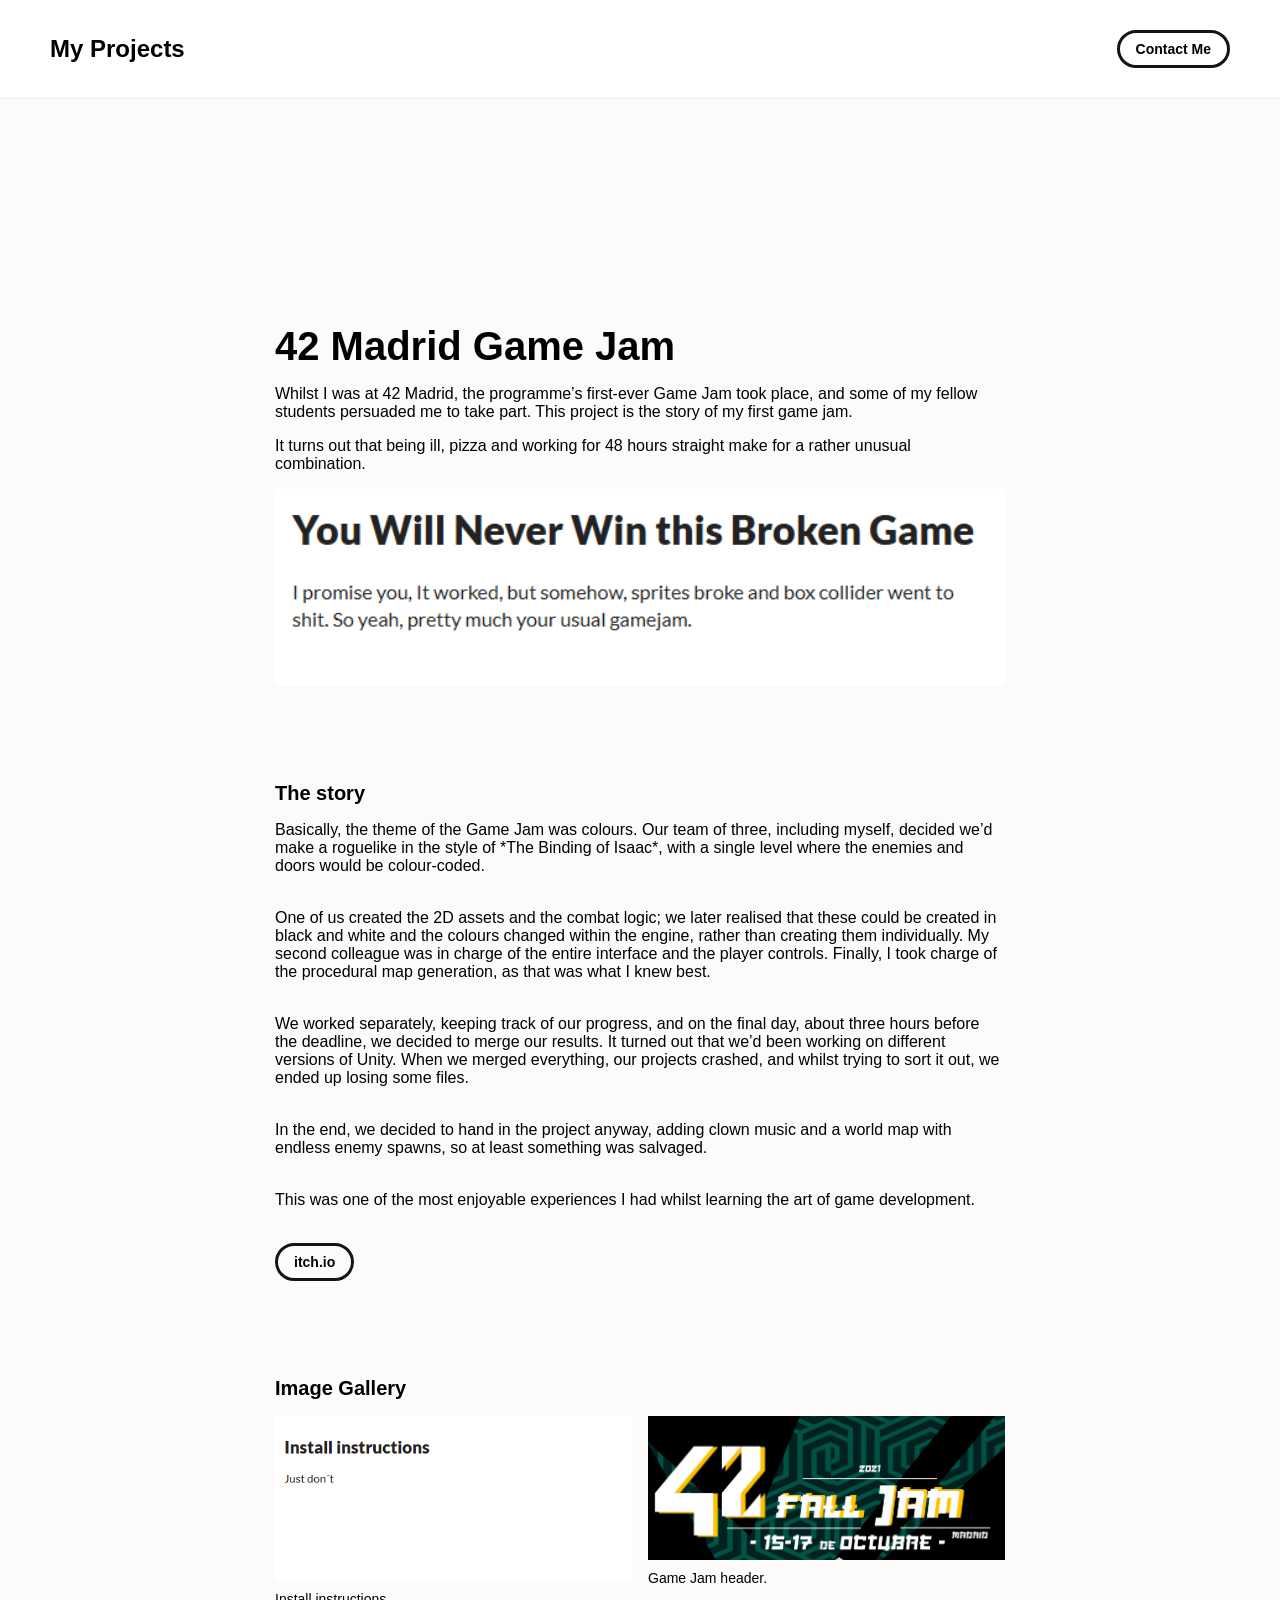
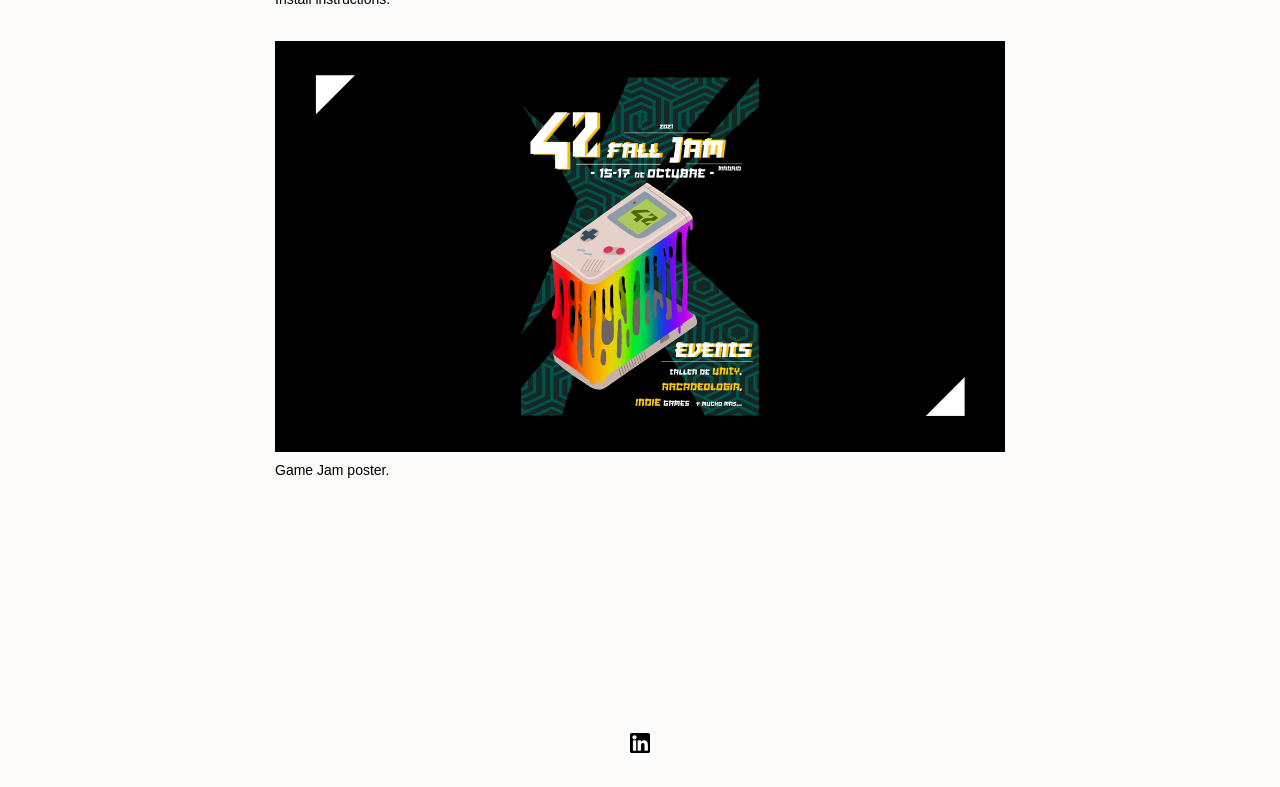
<file: project-pages/project-marvin.html>
<!-- 
  IMPORTANT! 
  
  Keep this file unchanged to use as a template for all future project pages. 

  For every new project you add to your portfolio, make a copy of this file in the
  'project-pages' folder with a name related to the project.
-->


<!DOCTYPE html>
<html lang="en">
	<head>
		<meta charset="utf-8">
    <!-- 
      TODO

      Upload your Unemployable (or whatever photo you like) to the assets/images folder
      and change the name of the image below to match the uploaded one

      Change the title in the <title> tag to whatever you would like the title of your portfolio to be

      This should be the same across all pages.
     -->
     <link rel="icon" href="../assets/images/1311.png" />
     <title>My First Game Jam</title>
    <meta name="description" content="A portfolio template for the Unemployables community.">
    <meta name="viewport" content="width=device-width, initial-scale=1" />

		<link rel="stylesheet" href="../css/layout.css">
    <link rel="stylesheet" href="../css/typography.css">
    <link rel="stylesheet" href="../css/utilities.css">

		<script defer src="../js/script.js"></script>
	</head>
	<body>
    <!-- NAVBAR -->
    <div class="navbar">
      <a class="nav-title-link" href="../index.html">
        <!-- 
          TODO - Change the "Portfolio Title" to whatever you want displayed in the top left

          (this should be the same across all pages)
         -->
        <span class="nav-title">My Projects</span>
        <!-- 
          TODO - Change the email after 'mailto:' to your email address for contact 
        
          (this should be the same across all pages)
        -->
        <a class="button" href="../assets/CV_EN_Games_Alberto_Mateo.pdf">
          <span class="button-text">Contact Me</span>
        </a>
      </a>
    </div>

    <!-- MAIN PAGE CONTENT -->
    <div id="main-content">

      <!-- PROJECT HEADER -->
      <div id="project-header">
          <!-- 
            TODO

            - Change the 'main-title' text to the name of your project
            - Change the 'body-text' text to a short and sweet description of your project (maybe the same as the one on the project card)
            - Change "desktop.jpeg" to the image filename you uploaded in the assets/images folder.
          -->
        <div class="main-title">42 Madrid Game Jam</div>
        <div class="body-text">Whilst I was at 42 Madrid, the programme’s first-ever Game Jam took place, and some of my fellow students persuaded me to take part. This project is the story of my first game jam.</div>
		<div class="body-text">It turns out that being ill, pizza and working for 48 hours straight make for a rather unusual combination.</div>
        <image class="project-header-image" src="../assets/images/img-You_Will Never_Win_this Broken_Game/Ipromisedyou.png">
      </div>

      <!-- PROJECT DETAILS -->
      <!-- 
        TODO

        - Change the 'subheader-text' to whatever header you want for project details
        - Add paragraphs using the <div class="body-text"></div> elements in the "project-details-content"
      -->
      <div id="project-details">
        <div class="subheader-text">The story</div>
        <div class="project-details-content">
        	<div class="body-text">Basically, the theme of the Game Jam was colours. Our team of three, including myself, decided we’d make a roguelike in the style of *The Binding of Isaac*, with a single level where the enemies and doors would be colour-coded.</div>
        	<div class="body-text">One of us created the 2D assets and the combat logic; we later realised that these could be created in black and white and the colours changed within the engine, rather than creating them individually. My second colleague was in charge of the entire interface and the player controls. Finally, I took charge of the procedural map generation, as that was what I knew best.</div>
			<div class="body-text">We worked separately, keeping track of our progress, and on the final day, about three hours before the deadline, we decided to merge our results. It turned out that we’d been working on different versions of Unity. When we merged everything, our projects crashed, and whilst trying to sort it out, we ended up losing some files.</div>
			<div class="body-text">In the end, we decided to hand in the project anyway, adding clown music and a world map with endless enemy spawns, so at least something was salvaged.</div>
			<div class="body-text">This was one of the most enjoyable experiences I had whilst learning the art of game development.</div>
			<a class="button" href="https://tat-dev.itch.io/you-will-never-win-this-broken-game">
        	<span class="button-text">itch.io</span>
    		</a>
        </div>
      </div>

      <!-- IMAGE GALLERY -->
      <div id="project-gallery">
        <!-- TODO - Change the 'subheader-text' to whatever you want the Gallery section header to say -->
        <div class="subheader-text">Image Gallery</div>
        <div class="project-gallery-content">
            <!-- 
              TODO

              This is where the images in the gallery live. Here's a simple gallery image for you to copy:

              Full Width Image:

                <div class="gallery-image-container">
                  <img src="../assets/images/IMAGE_NAME" class="gallery-image">
                  <span class="image-caption">IMAGE_CAPTION</span>
                </div>

              Half Width Image: 

                <div class="gallery-image-container half-width">
                  <img src="../assets/images/IMAGE_NAME" class="gallery-image">
                  <span class="image-caption">IMAGE_CAPTION</span>
                </div>

              - To add an image to the this area, copy one of the above, paste it below this comment, and change the following:
                  - IMAGE_NAME: the name of the image file in assets/images
                  - IMAGE_CAPTION: to the caption of the image
            -->
            <div class="gallery-image-container half-width">
              <img src="../assets/images/img-You_Will Never_Win_this Broken_Game/Justdont.png" class="gallery-image">
              <span class="image-caption">Install instructions.</span>
            </div>
            <div class="gallery-image-container half-width">
              <img src="../assets/images/img-You_Will Never_Win_this Broken_Game/+u1WA0.png" class="gallery-image">
              <span class="image-caption">Game Jam header.</span>
            </div>
            <div class="gallery-image-container">
              <img src="../assets/images/img-You_Will Never_Win_this Broken_Game/Game-Jam.jpg" class="gallery-image">
              <span class="image-caption">Game Jam poster.</span>
            </div>
        </div>
      </div>
    </div>

    <!-- FOOTER -->
    <div id="footer">
    	<!-- 
        	TODO - Change href to your LinkedIn account (can also delete entire "a" element if no LinkedIn) 

        	This should be the same across all pages.
      	-->
    	<a class="icon-link" target="_blank" href="https://www.linkedin.com/in/albmarey/">
        	<image src="../assets/icons/linkedin-svgrepo-com.svg" class="footer-icon"/>
    	</a>
    </div>

	</body>
</html>
</file>
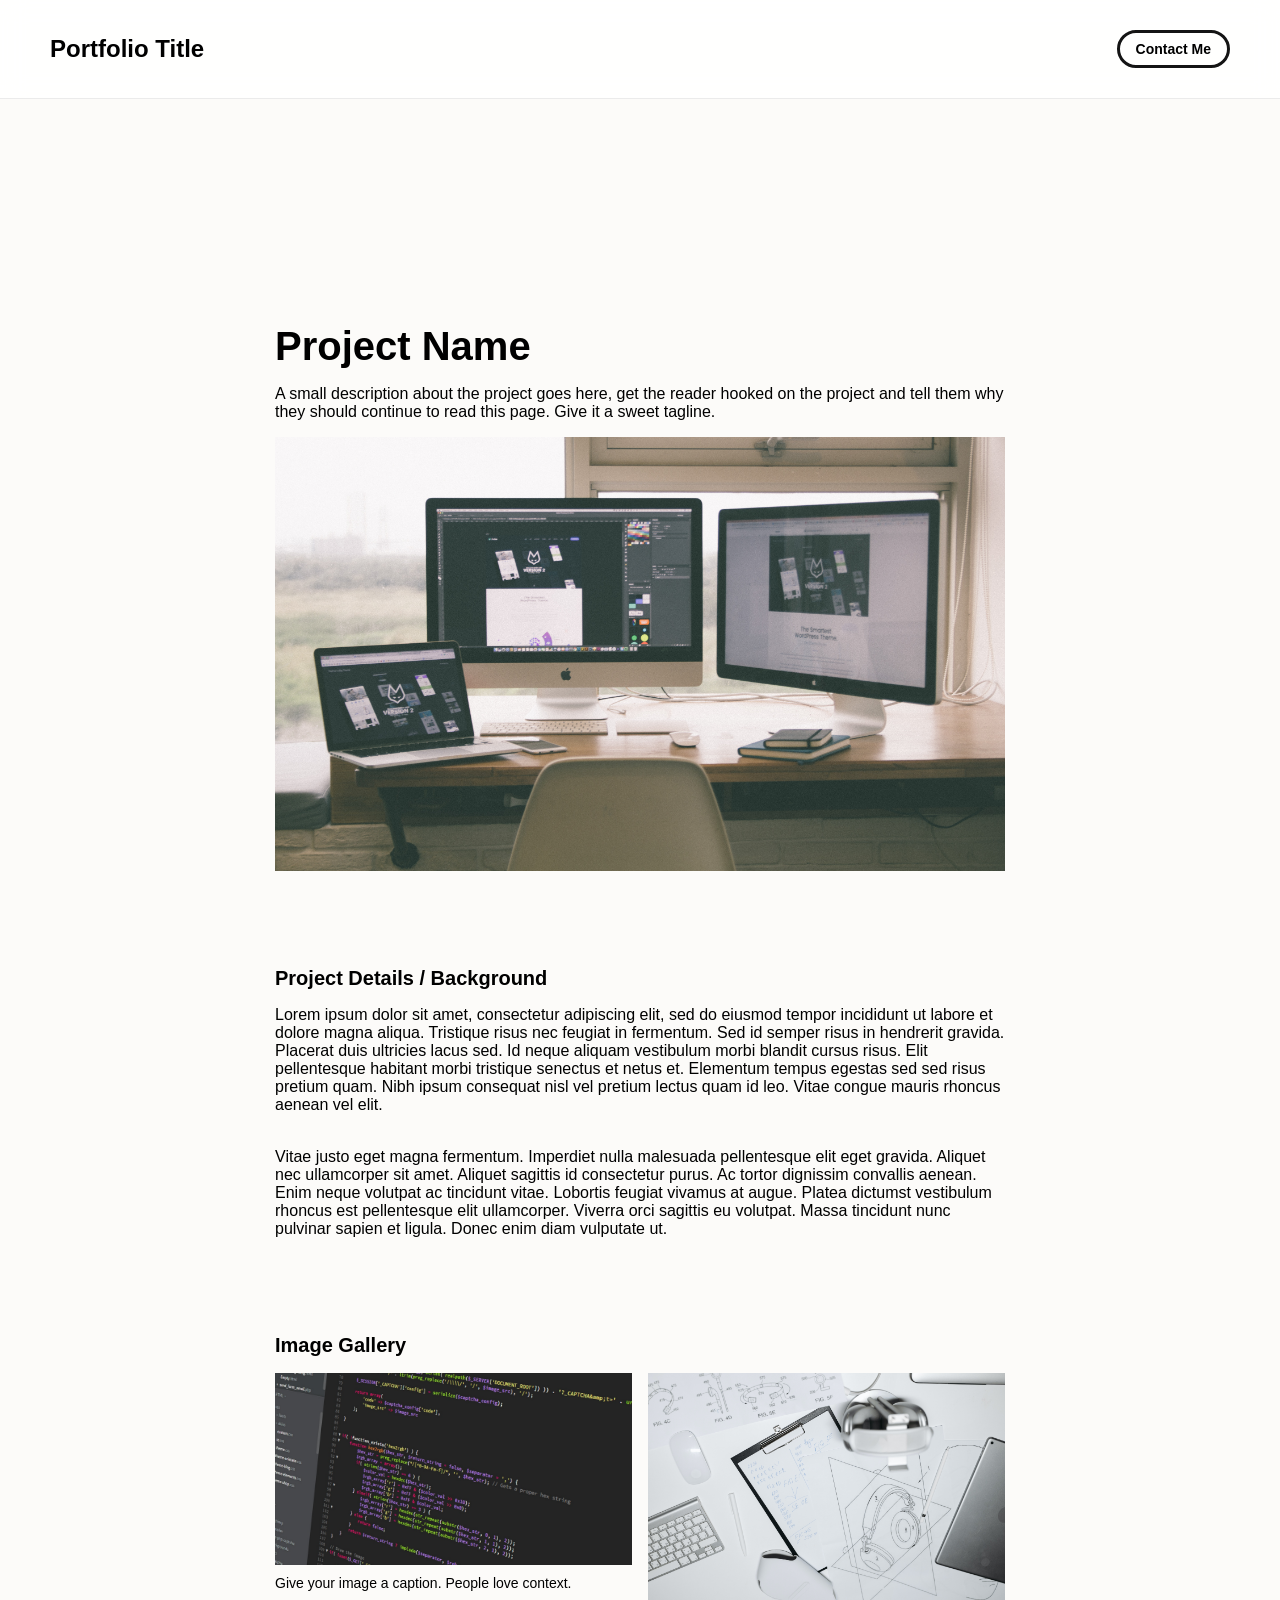
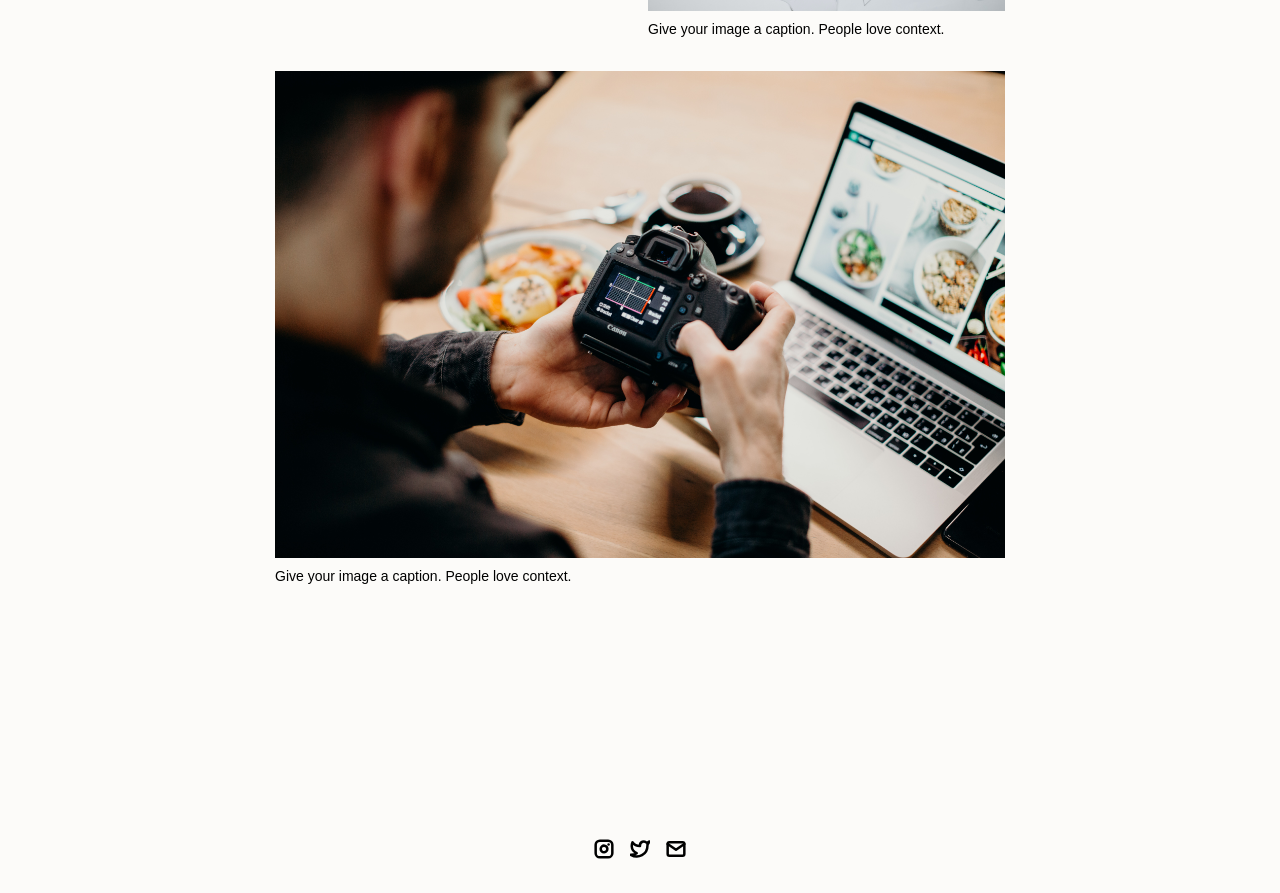
<file: project-pages/project-template.html>
<!-- 
  IMPORTANT! 
  
  Keep this file unchanged to use as a template for all future project pages. 

  For every new project you add to your portfolio, make a copy of this file in the
  'project-pages' folder with a name related to the project.
-->


<!DOCTYPE html>
<html lang="en">
	<head>
		<meta charset="utf-8">
    <!-- 
      TODO

      Upload your Unemployable (or whatever photo you like) to the assets/images folder
      and change the name of the image below to match the uploaded one

      Change the title in the <title> tag to whatever you would like the title of your portfolio to be

      This should be the same across all pages.
     -->
     <link rel="icon" href="../assets/images/1311.png" />
     <title>Unemployables Portfolio</title>
    <meta name="description" content="A portfolio template for the Unemployables community.">
    <meta name="viewport" content="width=device-width, initial-scale=1" />

		<link rel="stylesheet" href="../css/layout.css">
    <link rel="stylesheet" href="../css/typography.css">
    <link rel="stylesheet" href="../css/utilities.css">

		<script defer src="../js/script.js"></script>
	</head>
	<body>
    <!-- NAVBAR -->
    <div class="navbar">
      <a class="nav-title-link" href="../index.html">
        <!-- 
          TODO - Change the "Portfolio Title" to whatever you want displayed in the top left

          (this should be the same across all pages)
         -->
        <span class="nav-title">Portfolio Title</span>
        <!-- 
          TODO - Change the email after 'mailto:' to your email address for contact 
        
          (this should be the same across all pages)
        -->
        <a class="button" href="mailto:whitevans.eth@gmail.com">
          <span class="button-text">Contact Me</span>
        </a>
      </a>
    </div>

    <!-- MAIN PAGE CONTENT -->
    <div id="main-content">

      <!-- PROJECT HEADER -->
      <div id="project-header">
          <!-- 
            TODO

            - Change the 'main-title' text to the name of your project
            - Change the 'body-text' text to a short and sweet description of your project (maybe the same as the one on the project card)
            - Change "desktop.jpeg" to the image filename you uploaded in the assets/images folder.
          -->
        <div class="main-title">Project Name</div>
        <div class="body-text">A small description about the project goes here, get the reader hooked on the project and tell them why they should continue to read this page. Give it a sweet tagline.</div>
        <image class="project-header-image" src="../assets/images/desktop.jpeg">
      </div>

      <!-- PROJECT DETAILS -->
      <!-- 
        TODO

        - Change the 'subheader-text' to whatever header you want for project details
        - Add paragraphs using the <div class="body-text"></div> elements in the "project-details-content"
      -->
      <div id="project-details">
        <div class="subheader-text">Project Details / Background</div>
        <div class="project-details-content">
          <div class="body-text">Lorem ipsum dolor sit amet, consectetur adipiscing elit, sed do eiusmod tempor incididunt ut labore et dolore magna aliqua. Tristique risus nec feugiat in fermentum. Sed id semper risus in hendrerit gravida. Placerat duis ultricies lacus sed. Id neque aliquam vestibulum morbi blandit cursus risus. Elit pellentesque habitant morbi tristique senectus et netus et. Elementum tempus egestas sed sed risus pretium quam. Nibh ipsum consequat nisl vel pretium lectus quam id leo. Vitae congue mauris rhoncus aenean vel elit.</div>
          <div class="body-text">Vitae justo eget magna fermentum. Imperdiet nulla malesuada pellentesque elit eget gravida. Aliquet nec ullamcorper sit amet. Aliquet sagittis id consectetur purus. Ac tortor dignissim convallis aenean. Enim neque volutpat ac tincidunt vitae. Lobortis feugiat vivamus at augue. Platea dictumst vestibulum rhoncus est pellentesque elit ullamcorper. Viverra orci sagittis eu volutpat. Massa tincidunt nunc pulvinar sapien et ligula. Donec enim diam vulputate ut.</div>
        </div>
      </div>

      <!-- IMAGE GALLERY -->
      <div id="project-gallery">
        <!-- TODO - Change the 'subheader-text' to whatever you want the Gallery section header to say -->
        <div class="subheader-text">Image Gallery</div>
        <div class="project-gallery-content">
            <!-- 
              TODO

              This is where the images in the gallery live. Here's a simple gallery image for you to copy:

              Full Width Image:

                <div class="gallery-image-container">
                  <img src="../assets/images/IMAGE_NAME" class="gallery-image">
                  <span class="image-caption">IMAGE_CAPTION</span>
                </div>

              Half Width Image: 

                <div class="gallery-image-container half-width">
                  <img src="../assets/images/IMAGE_NAME" class="gallery-image">
                  <span class="image-caption">IMAGE_CAPTION</span>
                </div>

              - To add an image to the this area, copy one of the above, paste it below this comment, and change the following:
                  - IMAGE_NAME: the name of the image file in assets/images
                  - IMAGE_CAPTION: to the caption of the image
            -->
            <div class="gallery-image-container half-width">
              <img src="../assets/images/code.jpeg" class="gallery-image">
              <span class="image-caption">Give your image a caption. People love context.</span>
            </div>
            <div class="gallery-image-container half-width">
              <img src="../assets/images/sketchbook.jpeg" class="gallery-image">
              <span class="image-caption">Give your image a caption. People love context.</span>
            </div>
            <div class="gallery-image-container">
              <img src="../assets/images/camera.jpeg" class="gallery-image">
              <span class="image-caption">Give your image a caption. People love context.</span>
            </div>
        </div>
      </div>
    </div>

    <!-- FOOTER -->
    <div id="footer">
      <!-- 
        TODO - Change href to your Instagram account (can also delete entire "a" element if no Instagram) 

        This should be the same across all pages.
      -->
      <a class="icon-link" target="_blank" href="https://twitter.com/whitevans_eth">
        <image src="../assets/icons/instagram.svg" class="footer-icon"/>
      </a>
      <!-- 
        TODO - Change href to your Twitter account (can also delete entire "a" element if no Twitter) 
      
        This should be the same across all pages.
      -->
      <a class="icon-link" target="_blank" href="https://twitter.com/whitevans_eth">
        <image src="../assets/icons/twitter.svg" class="footer-icon"/>
      </a>
      <!-- 
        TODO - Change the email after "mailto" to your contact email 
      
        This should be the same across all pages.
      -->
      <a class="icon-link" href="mailto:whitevans.eth@gmail.com">
        <image src="../assets/icons/mail.svg" class="footer-icon"/>
      </a>
    </div>

	</body>
</html>
</file>
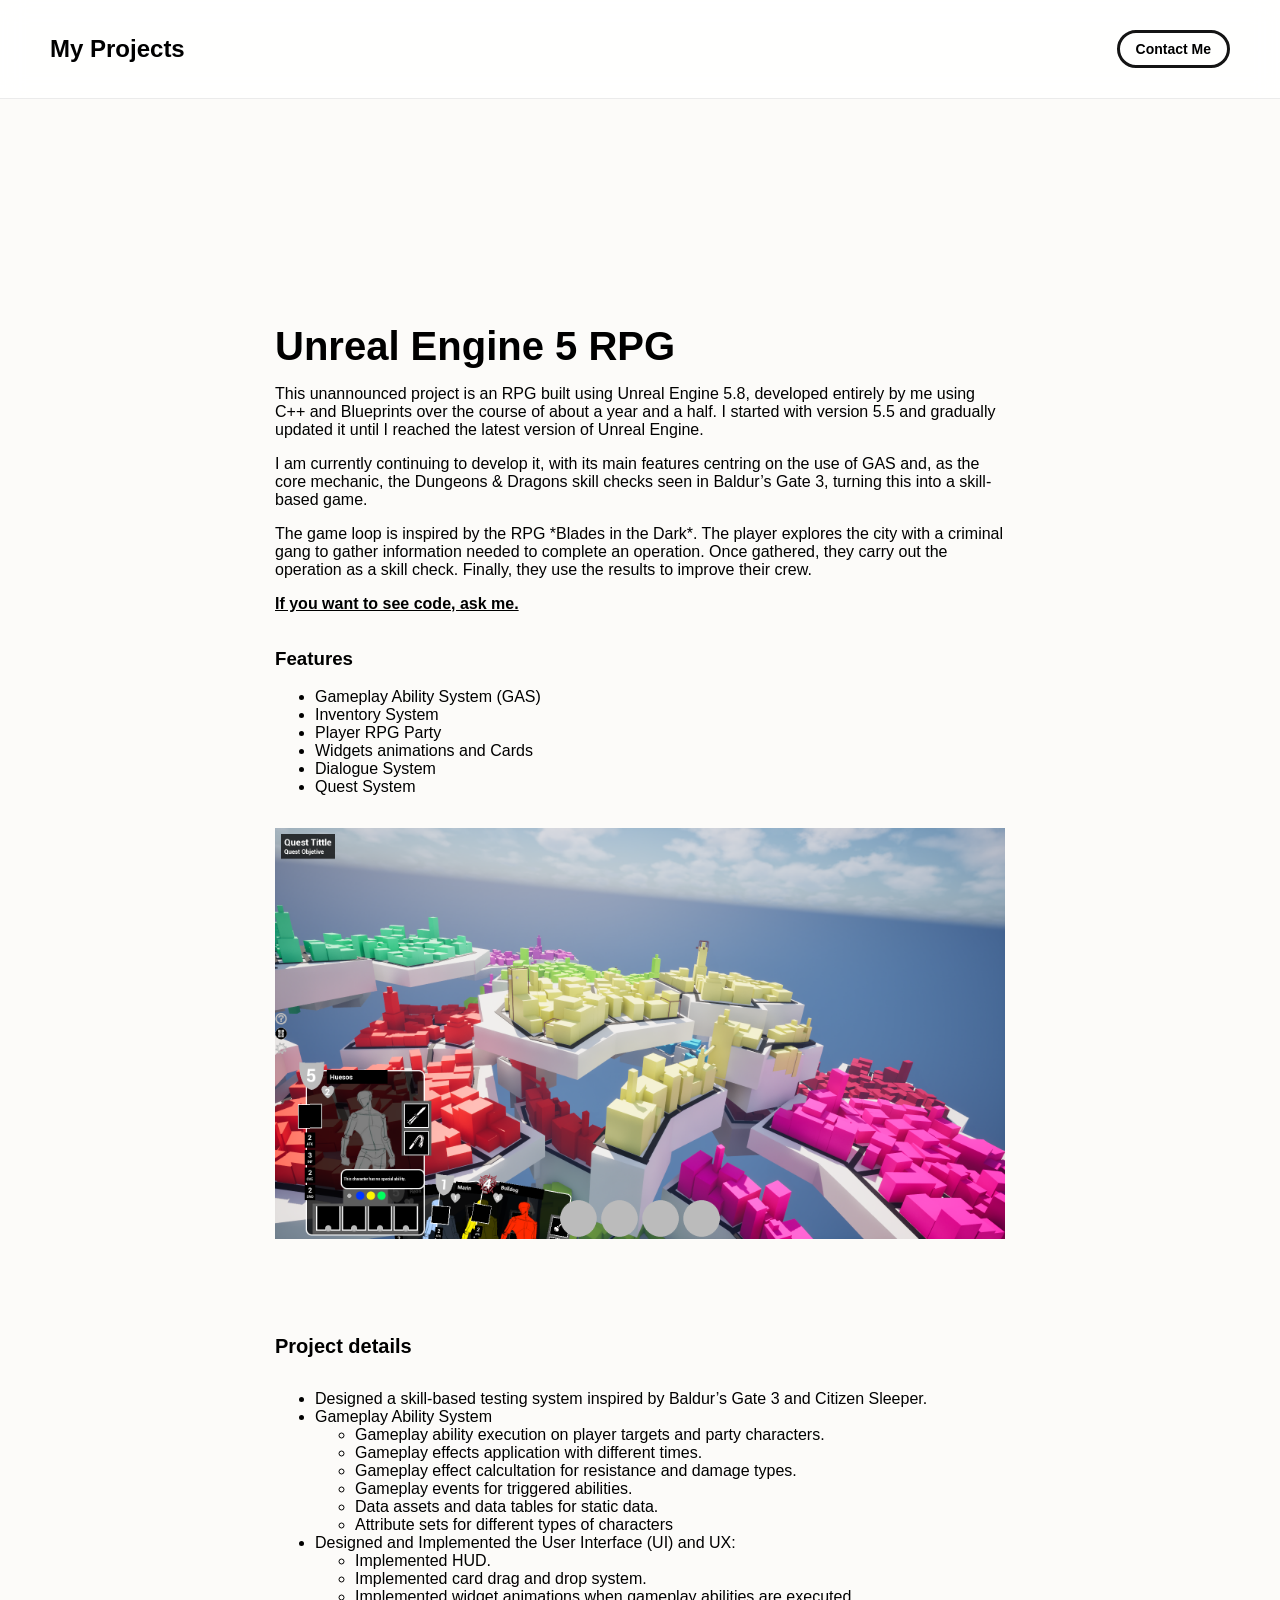
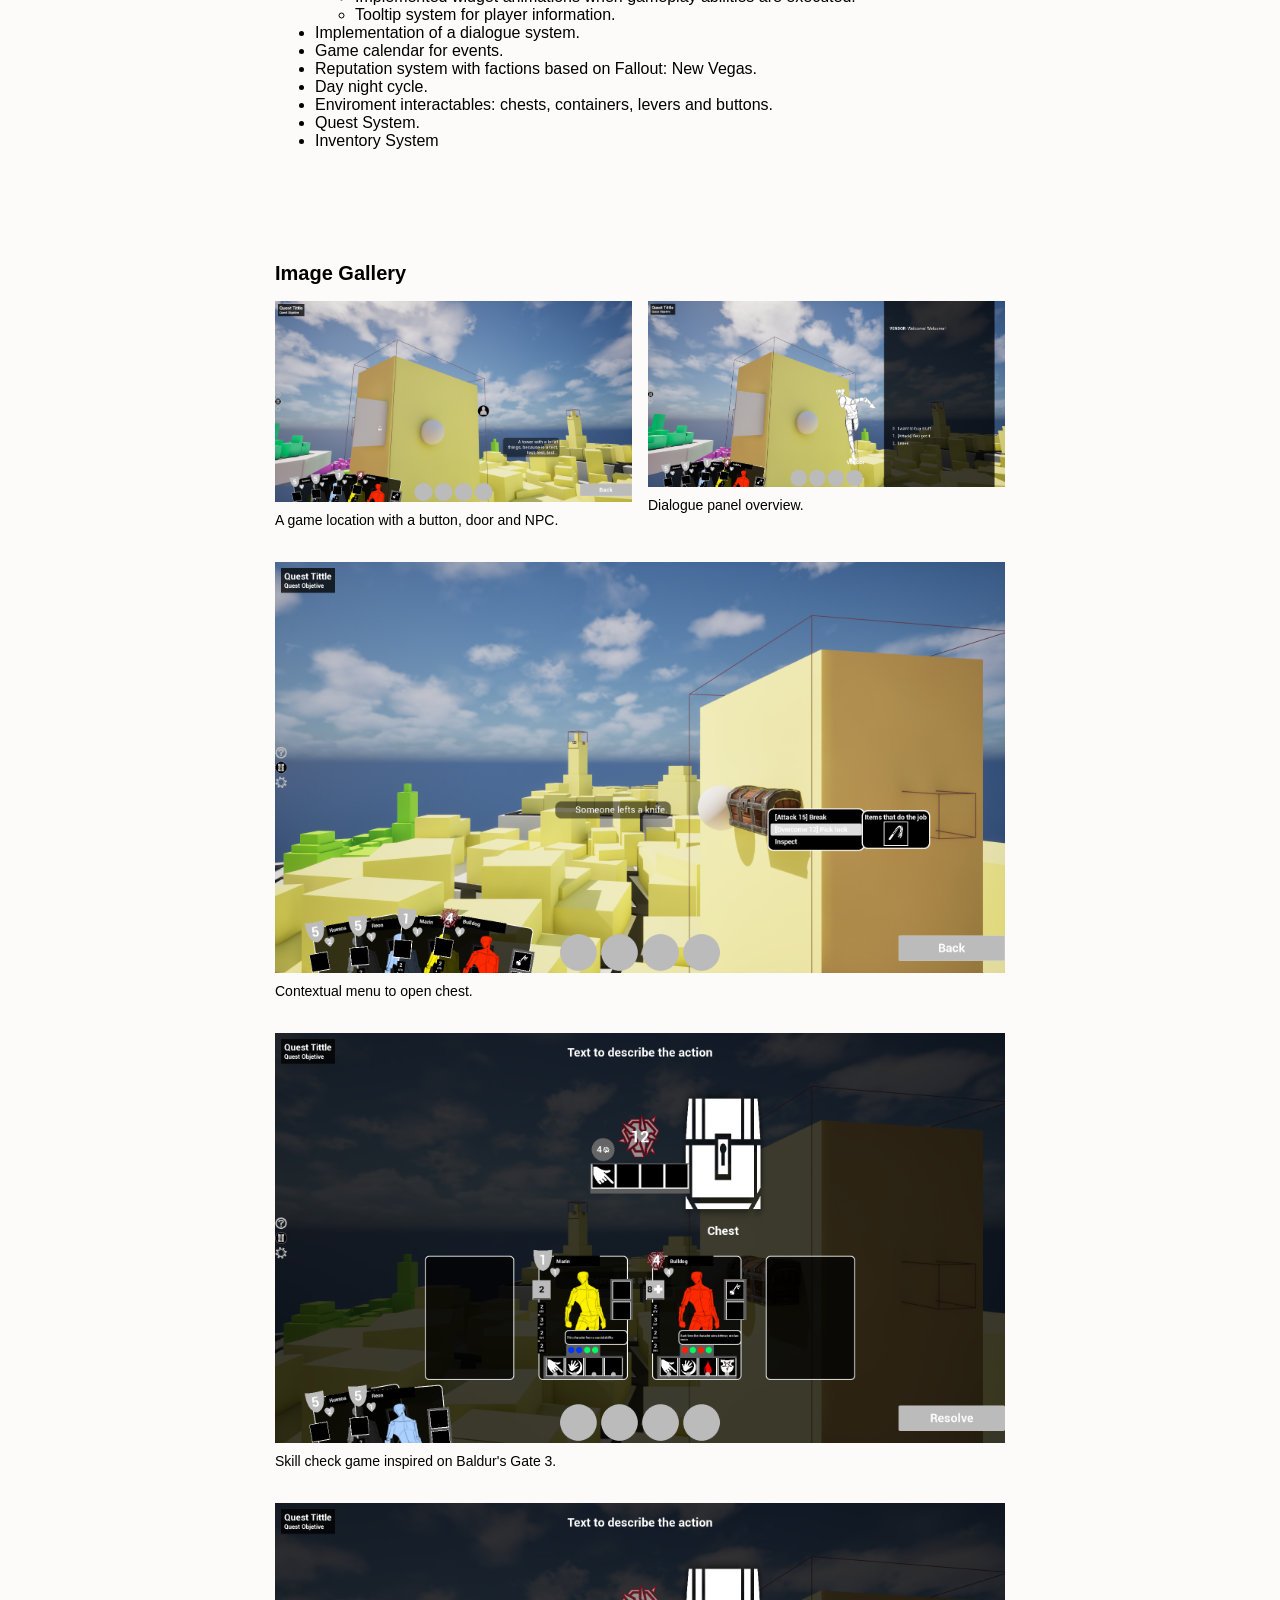
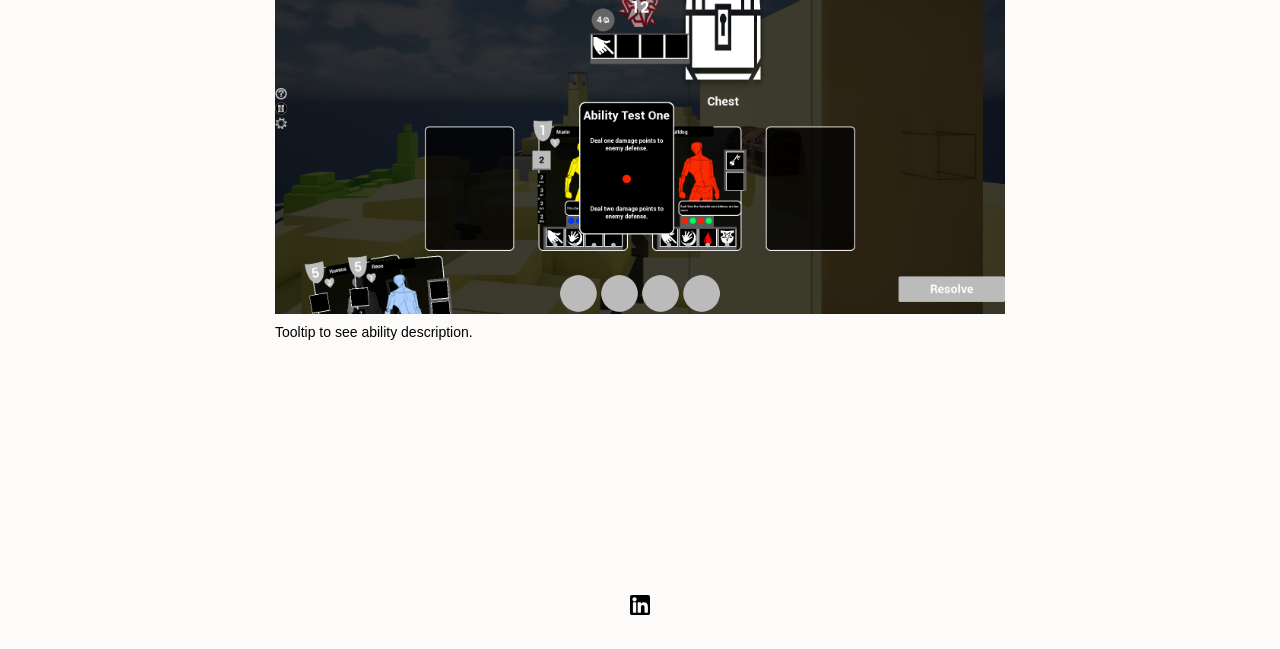
<file: project-pages/project-unreal-rpg.html>
<!-- 
  IMPORTANT! 
  
  Keep this file unchanged to use as a template for all future project pages. 

  For every new project you add to your portfolio, make a copy of this file in the
  'project-pages' folder with a name related to the project.
-->


<!DOCTYPE html>
<html lang="en">
	<head>
		<meta charset="utf-8">
    <!-- 
      TODO

      Upload your Unemployable (or whatever photo you like) to the assets/images folder
      and change the name of the image below to match the uploaded one

      Change the title in the <title> tag to whatever you would like the title of your portfolio to be

      This should be the same across all pages.
     -->
     <link rel="icon" href="../assets/images/1311.png" />
     <title>Unreal Engine RPG</title>
    <meta name="description" content="A portfolio template for the Unemployables community.">
    <meta name="viewport" content="width=device-width, initial-scale=1" />

		<link rel="stylesheet" href="../css/layout.css">
    <link rel="stylesheet" href="../css/typography.css">
    <link rel="stylesheet" href="../css/utilities.css">

		<script defer src="../js/script.js"></script>
	</head>
	<body>
    <!-- NAVBAR -->
    <div class="navbar">
      <a class="nav-title-link" href="../index.html">
        <!-- 
          TODO - Change the "Portfolio Title" to whatever you want displayed in the top left

          (this should be the same across all pages)
         -->
        <span class="nav-title">My Projects</span>
        <!-- 
          TODO - Change the email after 'mailto:' to your email address for contact 
        
          (this should be the same across all pages)
        -->
        <a class="button" href="../assets/CV_EN_Games_Alberto_Mateo.pdf">
          <span class="button-text">Contact Me</span>
        </a>
      </a>
    </div>

    <!-- MAIN PAGE CONTENT -->
    <div id="main-content">

      <!-- PROJECT HEADER -->
      <div id="project-header">
          <!-- 
            TODO

            - Change the 'main-title' text to the name of your project
            - Change the 'body-text' text to a short and sweet description of your project (maybe the same as the one on the project card)
            - Change "desktop.jpeg" to the image filename you uploaded in the assets/images folder.
          -->
        <div class="main-title">Unreal Engine 5 RPG</div>
        <div class="body-text">This unannounced project is an RPG built using Unreal Engine 5.8, developed entirely by me using C++ and Blueprints over the course of about a year and a half. I started with version 5.5 and gradually updated it until I reached the latest version of Unreal Engine.</div>
		<div class="body-text">I am currently continuing to develop it, with its main features centring on the use of GAS and, as the core mechanic, the Dungeons & Dragons skill checks seen in Baldur’s Gate 3, turning this into a skill-based game.</div>
		<div class="body-text">The game loop is inspired by the RPG *Blades in the Dark*. The player explores the city with a criminal gang to gather information needed to complete an operation. Once gathered, they carry out the operation as a skill check. Finally, they use the results to improve their crew.</div>
        <div class="body-text"><b><u>If you want to see code, ask me.</u></b></div>
		<div>
			<h3>Features</h3>
			<ul>
				<li>Gameplay Ability System (GAS)</li>
				<li>Inventory System</li>
				<li>Player RPG Party</li>
				<li>Widgets animations and Cards</li>
				<li>Dialogue System</li>
				<li>Quest System</li>
			</ul>
		</div>
		<image class="project-header-image" src="../assets/images/img-unreal-rpg/territory-with-card.png">
      </div>

      <!-- PROJECT DETAILS -->
      <!-- 
        TODO

        - Change the 'subheader-text' to whatever header you want for project details
        - Add paragraphs using the <div class="body-text"></div> elements in the "project-details-content"
      -->
    	<div id="project-details">
    		<div class="subheader-text">Project details</div>
    		<div class="project-details-content">
        		<div class="body-text">
					<ul>
						<li>Designed a skill-based testing system inspired by Baldur’s Gate 3 and Citizen Sleeper.</li>
						<li>Gameplay Ability System
							<ul>
								<li>Gameplay ability execution on player targets and party characters.</li>
								<li>Gameplay effects application with different times.</li>
								<li>Gameplay effect calcultation for resistance and damage types.</li>
								<li>Gameplay events for triggered abilities.</li>
								<li>Data assets and data tables for static data.</li>
								<li>Attribute sets for different types of characters</li>
							</ul>
						</li>
						<li>Designed and Implemented the User Interface (UI) and UX:
							<ul>
								<li>Implemented HUD.</li>
								<li>Implemented card drag and drop system.</li>
								<li>Implemented widget animations when gameplay abilities are executed.</li>
								<li>Tooltip system for player information.</li>
							</ul>
						</li>
						<li>Implementation of a dialogue system.</li>
						<li>Game calendar for events.</li>
						<li>Reputation system with factions based on Fallout: New Vegas.</li>
						<li>Day night cycle.</li>
						<li>Enviroment interactables: chests, containers, levers and buttons.</li>
						<li>Quest System.</li>
						<li>Inventory System</li>
					</ul>
				</div>
			</div>
		</div>

      <!-- IMAGE GALLERY -->
      <div id="project-gallery">
        <!-- TODO - Change the 'subheader-text' to whatever you want the Gallery section header to say -->
        <div class="subheader-text">Image Gallery</div>
        <div class="project-gallery-content">
            <!-- 
              TODO

              This is where the images in the gallery live. Here's a simple gallery image for you to copy:

              Full Width Image:

                <div class="gallery-image-container">
                  <img src="../assets/images/IMAGE_NAME" class="gallery-image">
                  <span class="image-caption">IMAGE_CAPTION</span>
                </div>

              Half Width Image: 

                <div class="gallery-image-container half-width">
                  <img src="../assets/images/IMAGE_NAME" class="gallery-image">
                  <span class="image-caption">IMAGE_CAPTION</span>
                </div>

              - To add an image to the this area, copy one of the above, paste it below this comment, and change the following:
                  - IMAGE_NAME: the name of the image file in assets/images
                  - IMAGE_CAPTION: to the caption of the image
            -->
            <div class="gallery-image-container half-width">
              <img src="../assets/images/img-unreal-rpg/PointOfInterest.png" class="gallery-image">
              <span class="image-caption">A game location with a button, door and NPC.</span>
            </div>
            <div class="gallery-image-container half-width">
              <img src="../assets/images/img-unreal-rpg/Dialogue-system.png" class="gallery-image">
              <span class="image-caption">Dialogue panel overview.</span>
            </div>
			<div class="gallery-image-container">
              <img src="../assets/images/img-unreal-rpg/context-menu.png" class="gallery-image">
              <span class="image-caption">Contextual menu to open chest.</span>
            </div>
            <div class="gallery-image-container">
              <img src="../assets/images/img-unreal-rpg/skill-check.png" class="gallery-image">
              <span class="image-caption">Skill check game inspired on Baldur's Gate 3.</span>
            </div>
			<div class="gallery-image-container">
              <img src="../assets/images/img-unreal-rpg/ability-tooltip.png" class="gallery-image">
              <span class="image-caption">Tooltip to see ability description.</span>
            </div>
        </div>
      </div>
    </div>

    <!-- FOOTER -->
    <div id="footer">
    	<!-- 
        	TODO - Change href to your LinkedIn account (can also delete entire "a" element if no LinkedIn) 

        	This should be the same across all pages.
      	-->
    	<a class="icon-link" target="_blank" href="https://www.linkedin.com/in/albmarey/">
        	<image src="../assets/icons/linkedin-svgrepo-com.svg" class="footer-icon"/>
    	</a>
    </div>

	</body>
</html>
</file>
<file: css/layout.css>
* {
  box-sizing: border-box;
}

html {
  text-size-adjust: none;
  -webkit-text-size-adjust: none;
  -moz-text-size-adjust: none;
  -ms-text-size-adjust: none;
}

body {
  margin: 0;
  -webkit-font-smoothing: antialiased;
  -moz-osx-font-smoothing: grayscale;
  background-color: #fcfbf9;
}




/* Main Page Layout */

#main-content {
  margin: 225px 425px;
  display: flex;
  flex-direction: column;
  gap: 96px;
}

#index-content {
  margin: 40px 60px 0px 60px;
  display: flex;
  flex-direction: column;
  gap: 96px;
}




/* Portfolio Header */

#portfolio-header {
  display: flex;
  gap: 20px;
  align-items: center;
}

#portfolio-header-image-container {
  display: flex;
  flex-direction: column;
  gap: 10px;
  flex-basis: 50%;
}

.portfolio-header-image {
  width: 100%;
  height: auto;
}

#portfolio-header-text-container {
  display: flex;
  flex-direction: column;
  gap: 34px;
  flex-basis: 50%;
}




/* About Section */

#about-section {
  display: flex;
  flex-direction: column;
  gap: 16px;
}

.about-section-content {
  display: flex;
  flex-direction: column;
  gap: 34px;
}




/* Project Section */

#my-work-section {
  display: flex;
  flex-direction: column;
  gap: 16px;
}

.projects-container {
  display: flex;
  gap: 16px;
  flex-wrap: nowrap;
  overflow-x: auto; /* Permite desplazamiento horizontal */
  padding-bottom: 16px;
}

    /* Project Cards */

    .project-card {
		/*
      max-width: calc((100% - 32px) / 3);
      display: flex;
      flex-direction: column;
      gap: 34px;
	  */
  max-width: calc((100% - 80px) / 6);
  flex: 1 1 calc((100% - 80px) / 6); /* Hace que las 6 tarjetas se repartan el espacio equitativamente */
  display: flex;
  flex-direction: column;
  gap: 34px;
    }

    .project-card-text-container {
      flex-direction: column;
      display: flex;
      gap: 16px
    }

    .project-image {
      width: 100%;
      height: 200px;
      object-fit: cover;
      object-position: center;
    }




/* Project Pages */

#project-header {
  display: flex;
  flex-direction: column;
  gap: 16px;
}

.project-header-image {
  width: 100%;
  height: auto;
}

#project-details {
  display: flex;
  flex-direction: column;
  gap: 16px;
}

.project-details-content {
  display: flex;
  flex-direction: column;
  gap: 34px;
}

    /* Project Gallery */

    #project-gallery {
      display: flex;
      flex-direction: column;
      gap: 16px;
    }

    .project-gallery-content {
      display: flex;
      flex-wrap: wrap;
      gap: 34px 16px;
    }

    .gallery-image-container {
      width: 100%;
      display: flex;
      flex-direction: column;
      gap: 10px;
    }

    .gallery-image-container.half-width {
      width: calc((100% - 16px) / 2);
    }

    .gallery-image {
      width: 100%;
      height: auto;
    }

/* Video Container*/
.video-container {
  display: flex;
  justify-content: center; /* Centra horizontalmente */
  width: 100%;
}


/* Extra Extra large devices (large laptops and desktops, 1200px and below) */
@media only screen and (max-width: 1600px) {
  #main-content {
    margin: 225px 275px;
  }
}

/* Extra large devices (large laptops and desktops, 1200px and below) */
@media only screen and (max-width: 1200px) {
  #main-content {
    margin: 225px 175px;
  }
}

/* Large devices (laptops/desktops, 1000px and below) */
@media only screen and (max-width: 1000px) {
  #main-content {
    margin: 225px 75px;
  }
}

/* Small devices (portrait tablets and large phones, 800px and below) */
@media only screen and (max-width: 800px) {
  #main-content {
    margin: 150px 50px;
  }

  #portfolio-header {
    flex-direction: column;
  }

  .project-card {
    max-width: calc((100% - 16px) / 2);
  }
}

/* Small devices (portrait tablets and large phones, 600px and below) */
@media only screen and (max-width: 600px) {
  #main-content {
    margin: 125px 20px;
  }

  .project-card {
    max-width: 100%;
  }
}
</file>
<file: css/typography.css>
body {
  font-family: "Helvetica Neue", Helvetica, Arial, sans-serif;
}

.nav-title {
  font-weight: 700;
  font-size: 24px;
}

.button-text {
  font-size: 14px;
  font-weight: 700;
}

.image-caption {
  font-size: 14px;
  font-weight: 500;
}

.main-title {
  font-size: 40px;
  font-weight: 700;
}

.subheader-text {
  font-size: 20px;
  font-weight: 700;
}

.body-text {
  font-size: 16px;
  font-weight: 500;
}

.project-card-text {
  overflow: hidden;
  text-overflow: ellipsis;
  display: -webkit-box;
  -webkit-line-clamp: 4;
  -webkit-box-orient: vertical;
}

.project-title {
  overflow: hidden;
  text-overflow: ellipsis;
  display: -webkit-box;
  -webkit-line-clamp: 1;
  -webkit-box-orient: vertical;
}
</file>
<file: css/utilities.css>
/* Icons */

.right-arrow-icon {
  width: 16px;
  height: 16px;
  margin-top: 1px;
}

.footer-icon {
  width: 20px;
  height: 20px;
}

a.icon-link {
  transition: transform 200ms ease-in-out;
}

a.icon-link:hover {
  cursor: pointer;
  stroke-width: 5;
  margin: 0;
  transform: rotate(15deg);
}


/* Navbar Styling */

.navbar {
  width: 100%;
  padding: 30px 50px;
  display: flex;
  justify-content: space-between;
  align-items: center;
  position: relative; /*fixed*/
  top: 0;
  left: 0;

  /*Background properties*/
  background-color: rgba(255, 255, 255, 0.85);
  backdrop-filter: blur(12px);
  -webkit-backdrop-filter: blur(12px);
  border-bottom: 1px solid rgba(0, 0, 0, 0.08);
  z-index: 1000;
}

.nav-title-link {
  color: black;
  text-decoration: none;
}

.nav-title-link:hover {
  text-decoration: underline;
}

/* Small devices (portrait tablets and large phones, 800px and below) */
@media only screen and (max-width: 800px) {
  .navbar {
    padding: 20px 20px;
    background-color: white
  }
}


/* Button Styling */

a.button {
  padding: 8px 16px;
  border: 3px solid #141414;
  border-radius: 50px;
  color: black;
  text-decoration: none;
  width: fit-content;
  display: flex;
  gap: 5px;
  align-items: center;
}

a.button:hover {
  text-decoration: underline;
  text-decoration-thickness: 2px;
  cursor: pointer;
}


/* Footer Styling */

#footer {
  width: 100%;
  display: flex;
  padding: 30px 50px;
  justify-content: center;
  align-items: center;
  gap: 16px;
}

/* Link Styling */
a.no-underline {
  text-decoration: none;
  color: black
}

a.no-underline:hover {
  text-decoration: underline;
  cursor: pointer;
}

/* Small devices (portrait tablets and large phones, 800px and below) */
@media only screen and (max-width: 800px) {
  #footer {
    padding: 20px 20px;
  }
}
</file>
